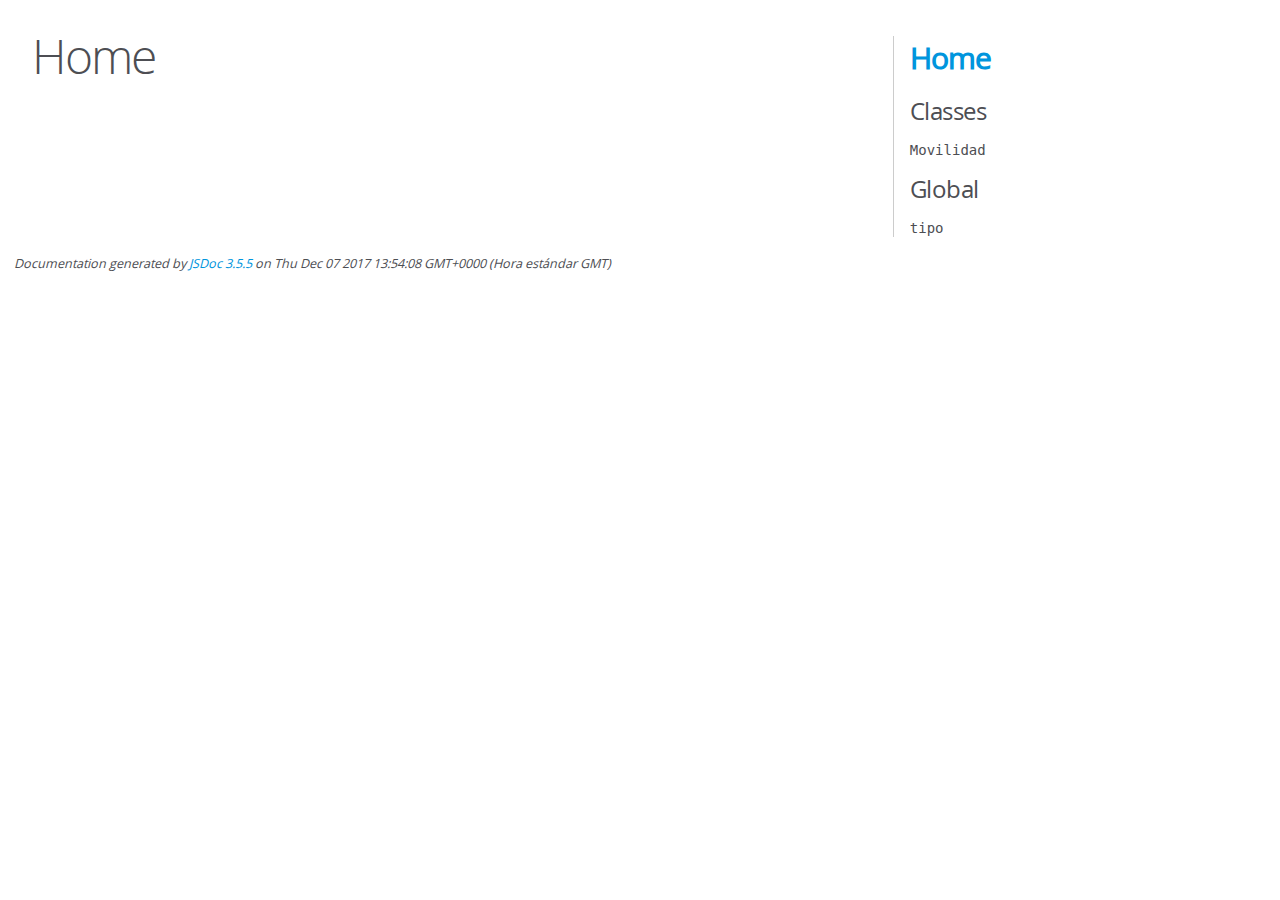
<file: out/index.html>
<!DOCTYPE html>
<html lang="en">
<head>
    <meta charset="utf-8">
    <title>JSDoc: Home</title>

    <script src="scripts/prettify/prettify.js"> </script>
    <script src="scripts/prettify/lang-css.js"> </script>
    <!--[if lt IE 9]>
      <script src="//html5shiv.googlecode.com/svn/trunk/html5.js"></script>
    <![endif]-->
    <link type="text/css" rel="stylesheet" href="styles/prettify-tomorrow.css">
    <link type="text/css" rel="stylesheet" href="styles/jsdoc-default.css">
</head>

<body>

<div id="main">

    <h1 class="page-title">Home</h1>

    



    


    <h3> </h3>










    









</div>

<nav>
    <h2><a href="index.html">Home</a></h2><h3>Classes</h3><ul><li><a href="Movilidad.html">Movilidad</a></li></ul><h3>Global</h3><ul><li><a href="global.html#tipo">tipo</a></li></ul>
</nav>

<br class="clear">

<footer>
    Documentation generated by <a href="https://github.com/jsdoc3/jsdoc">JSDoc 3.5.5</a> on Thu Dec 07 2017 13:54:08 GMT+0000 (Hora estándar GMT)
</footer>

<script> prettyPrint(); </script>
<script src="scripts/linenumber.js"> </script>
</body>
</html>
</file>
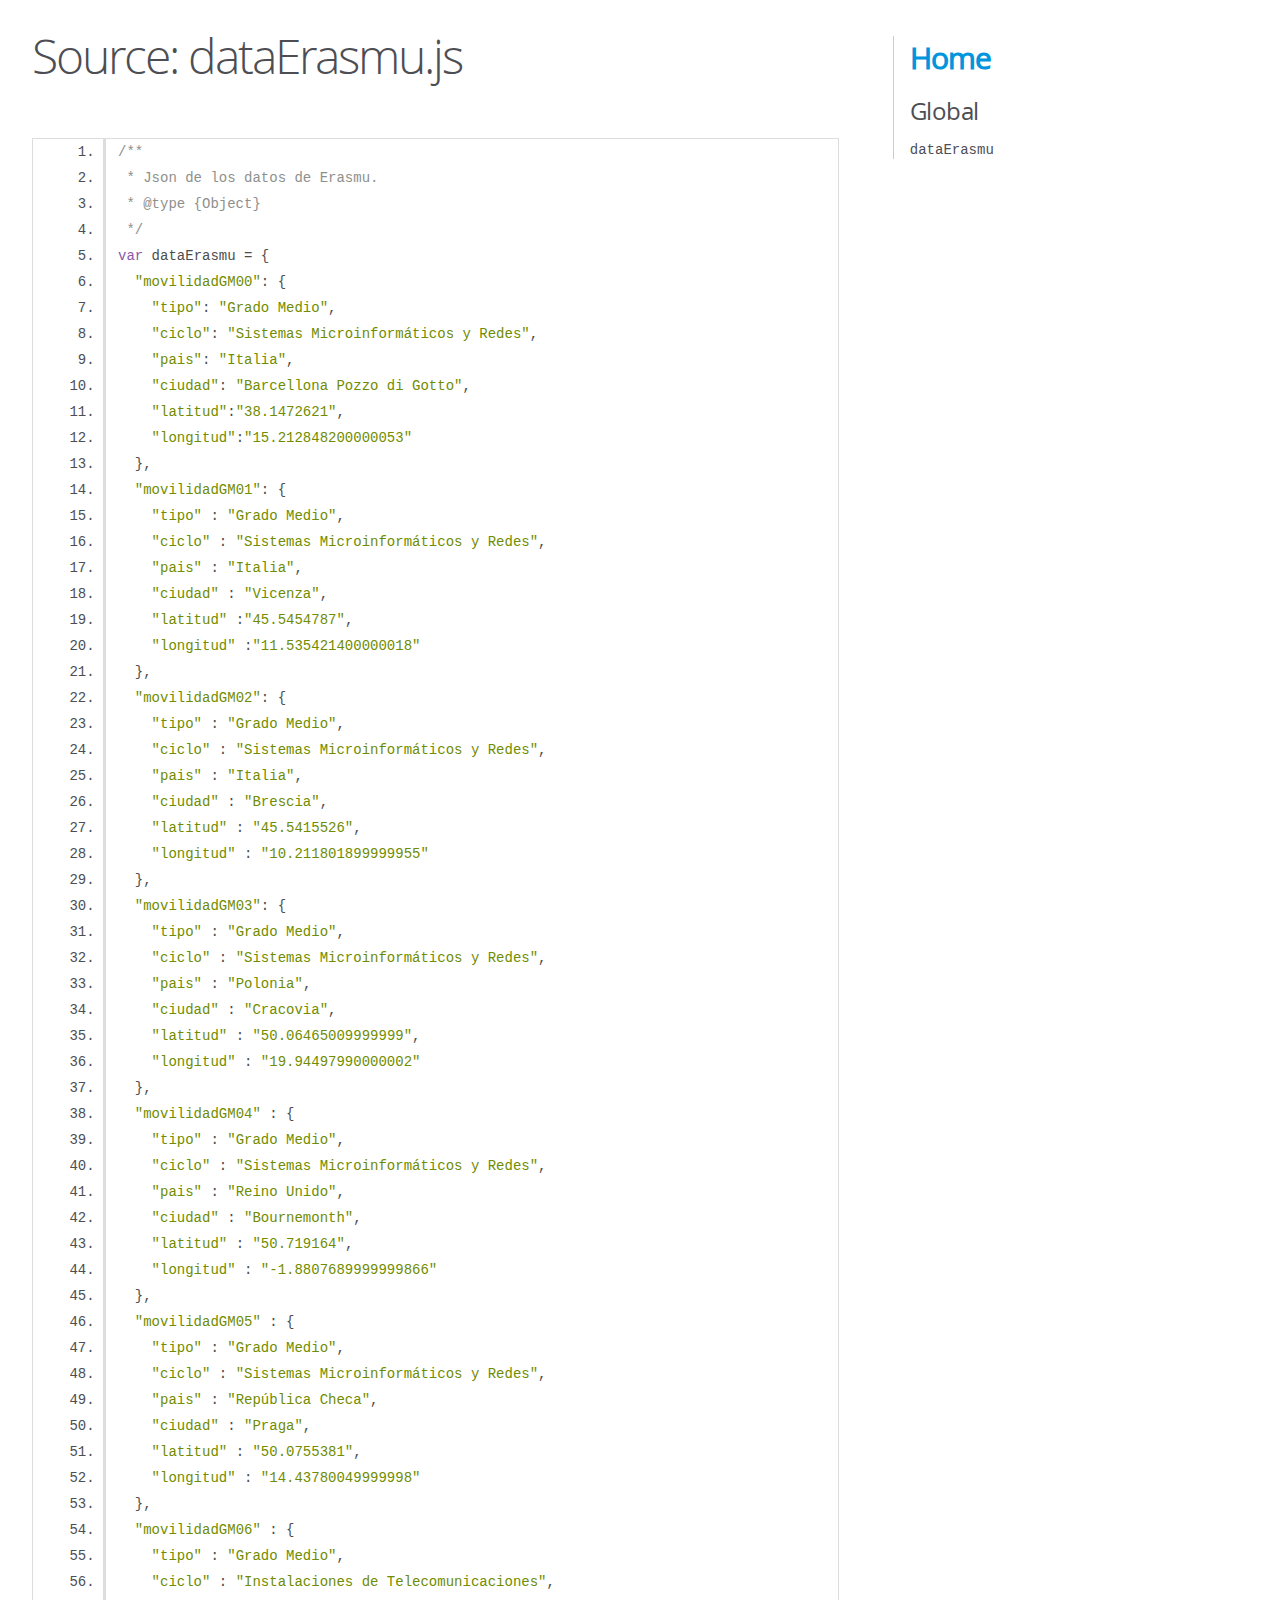
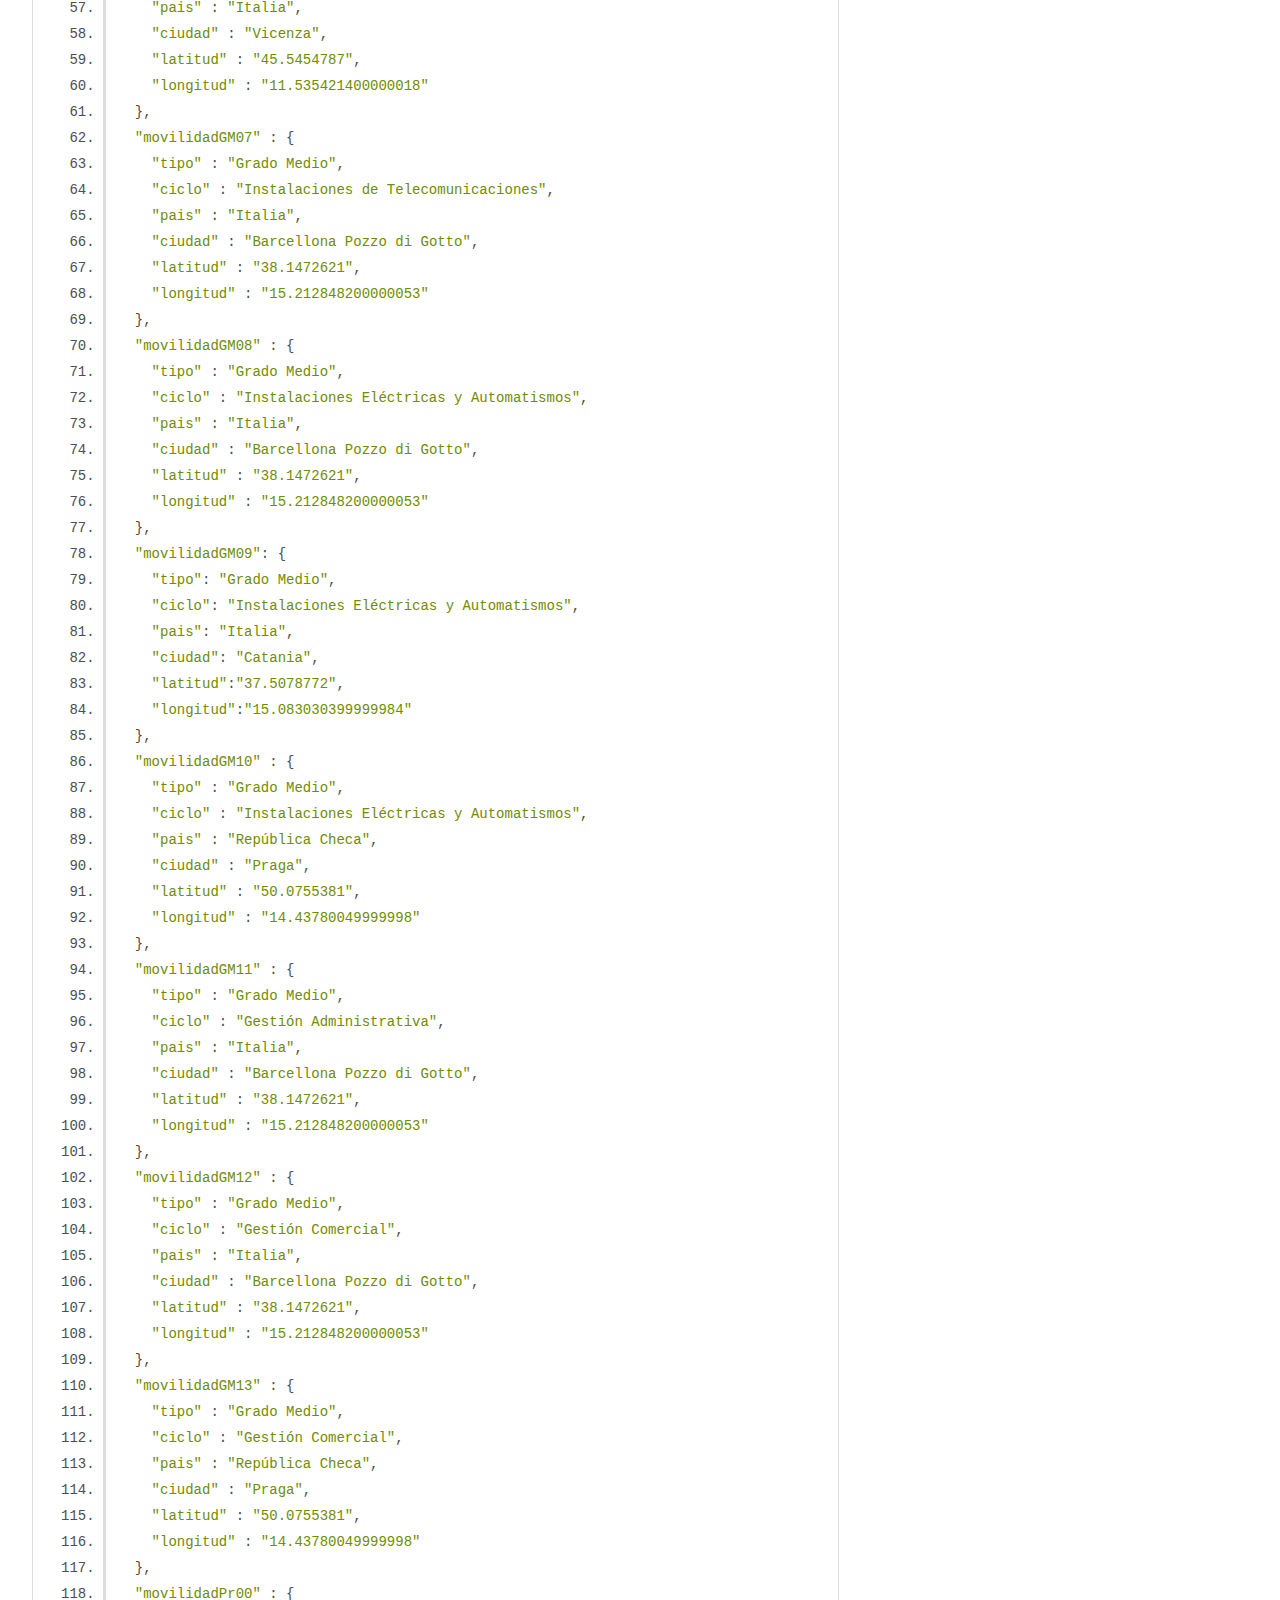
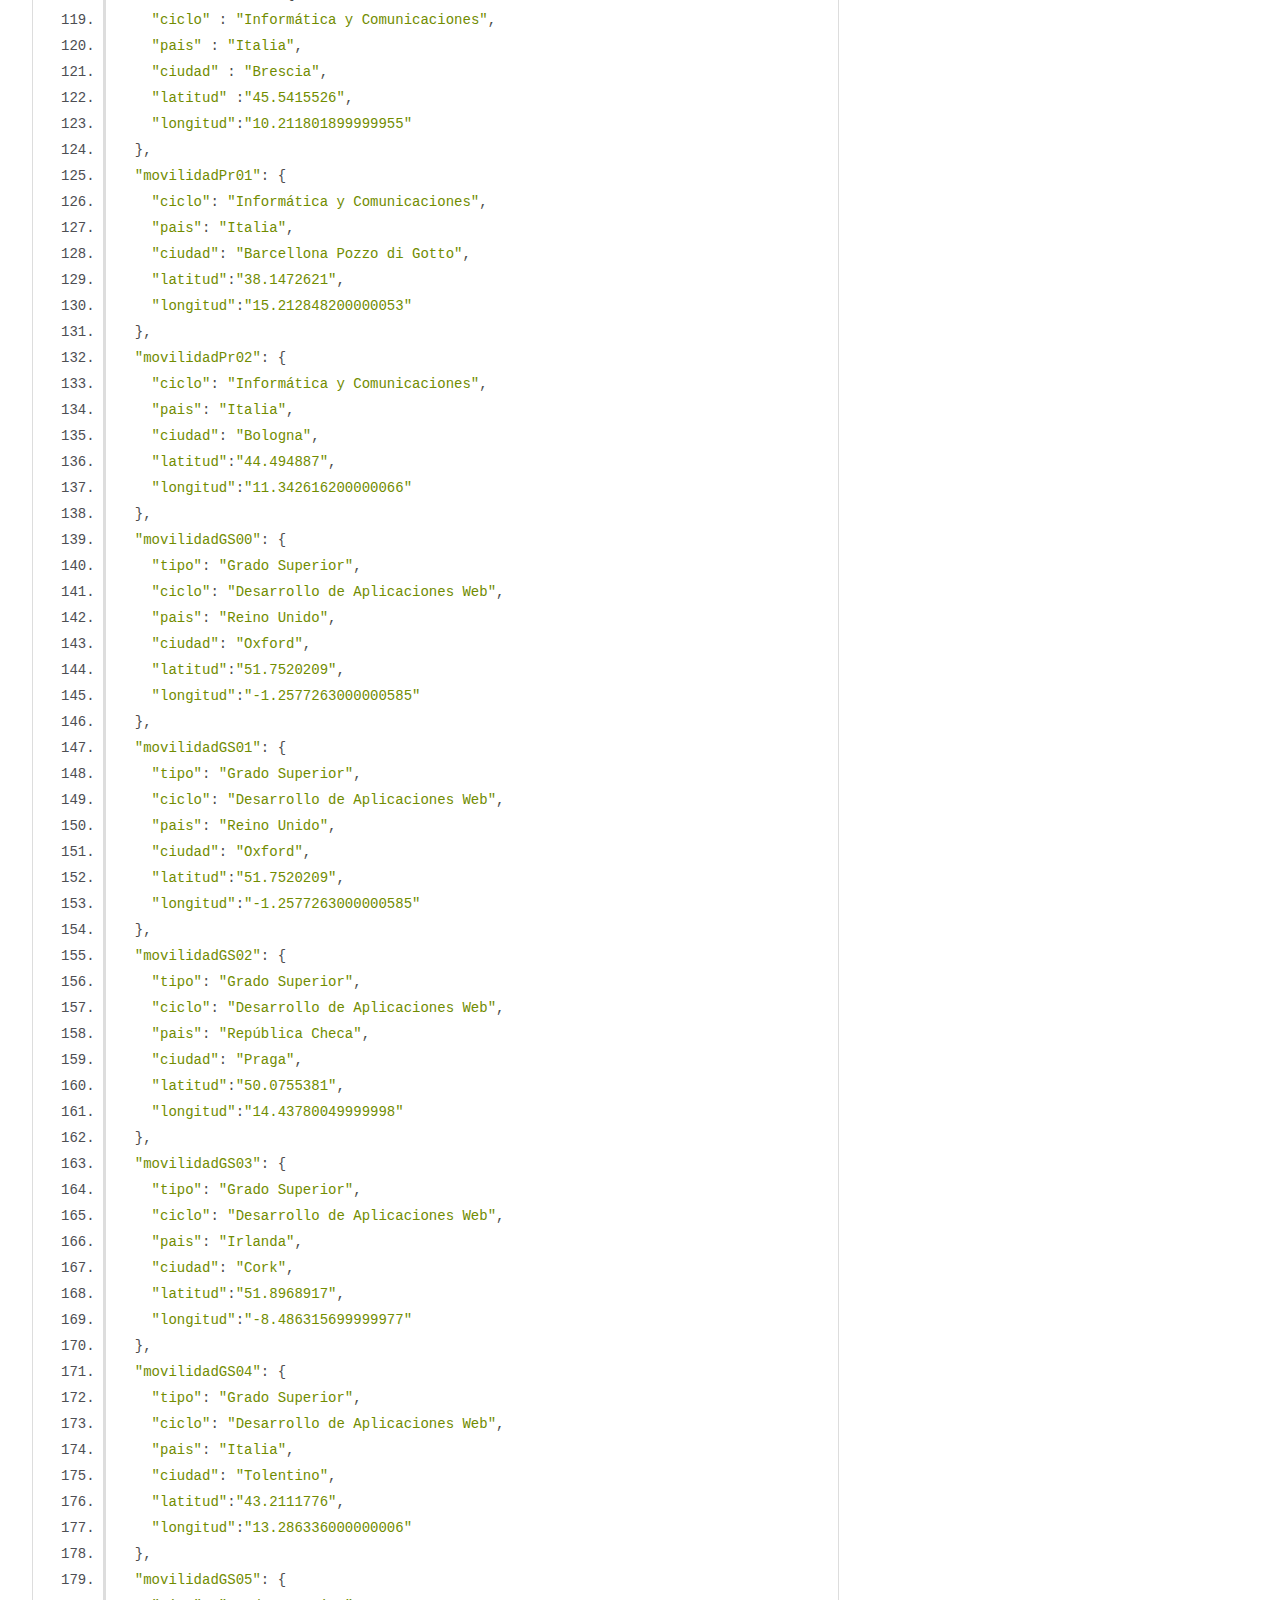
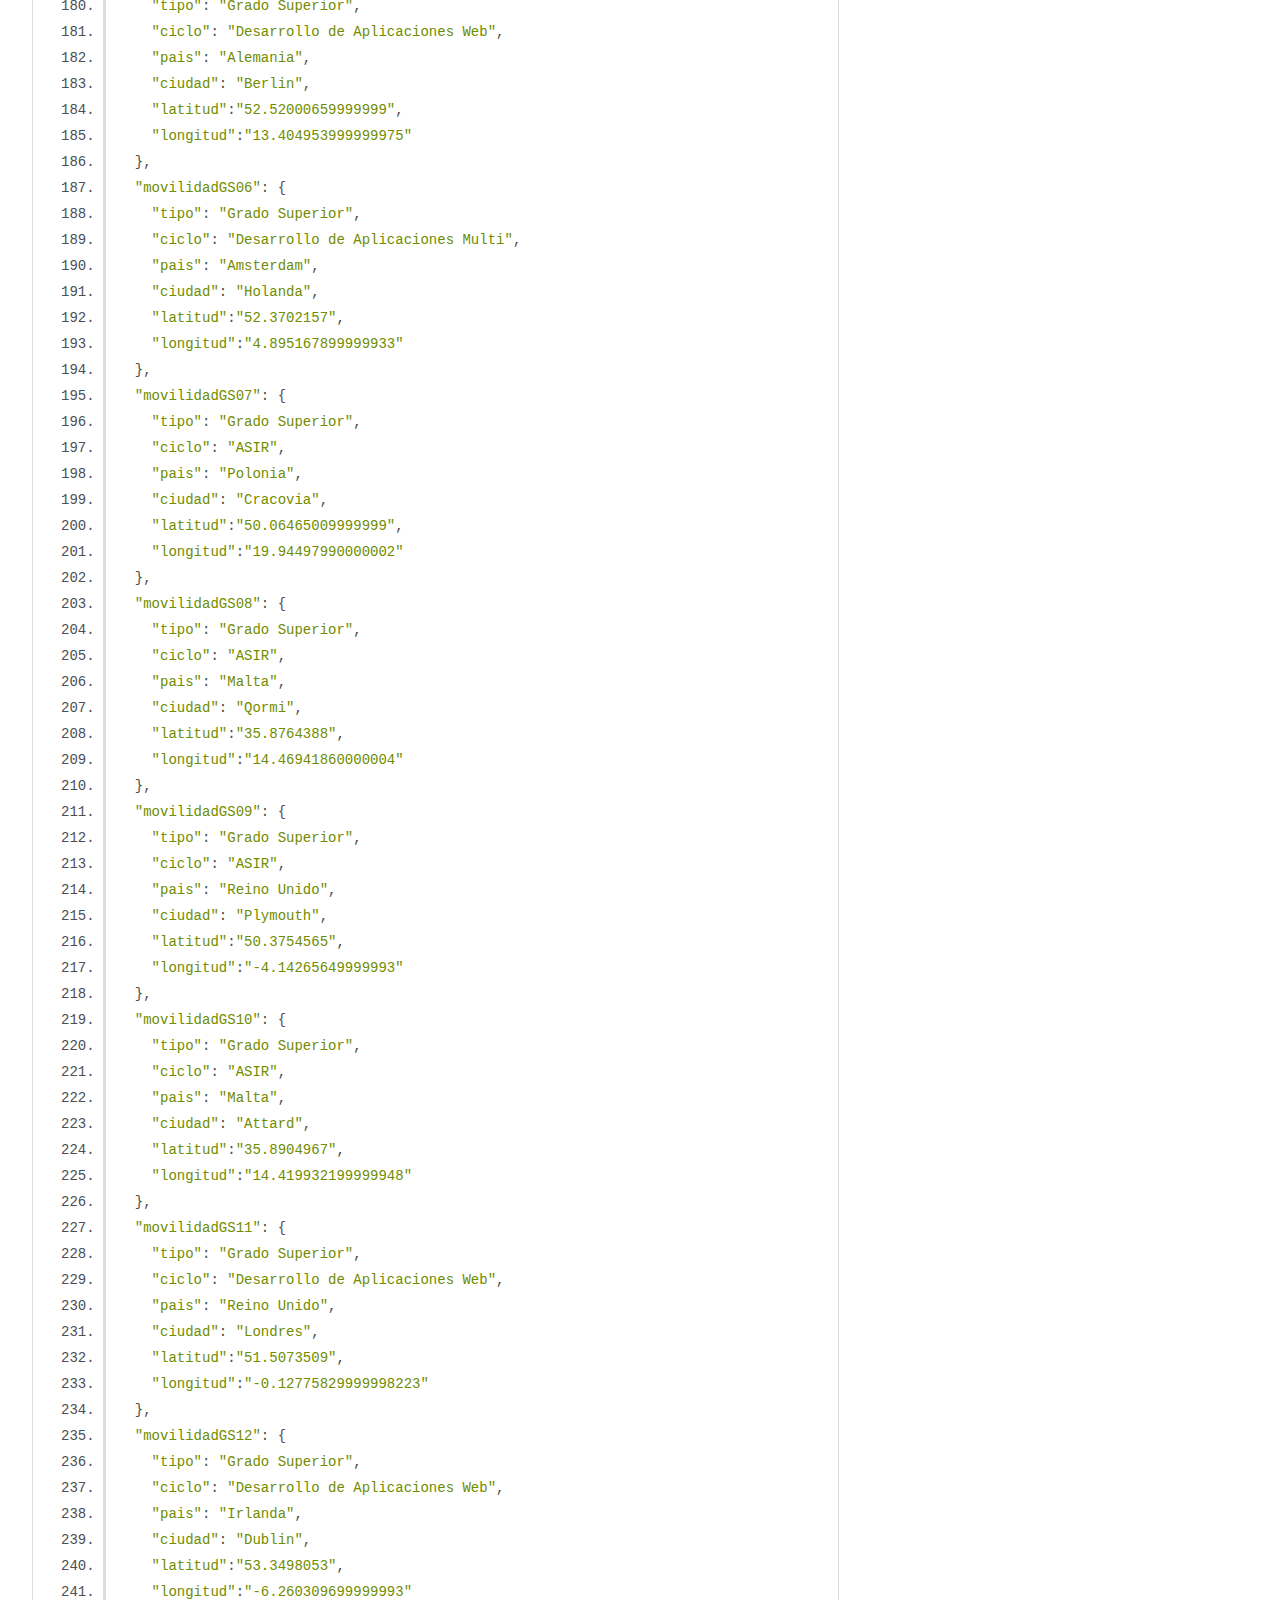
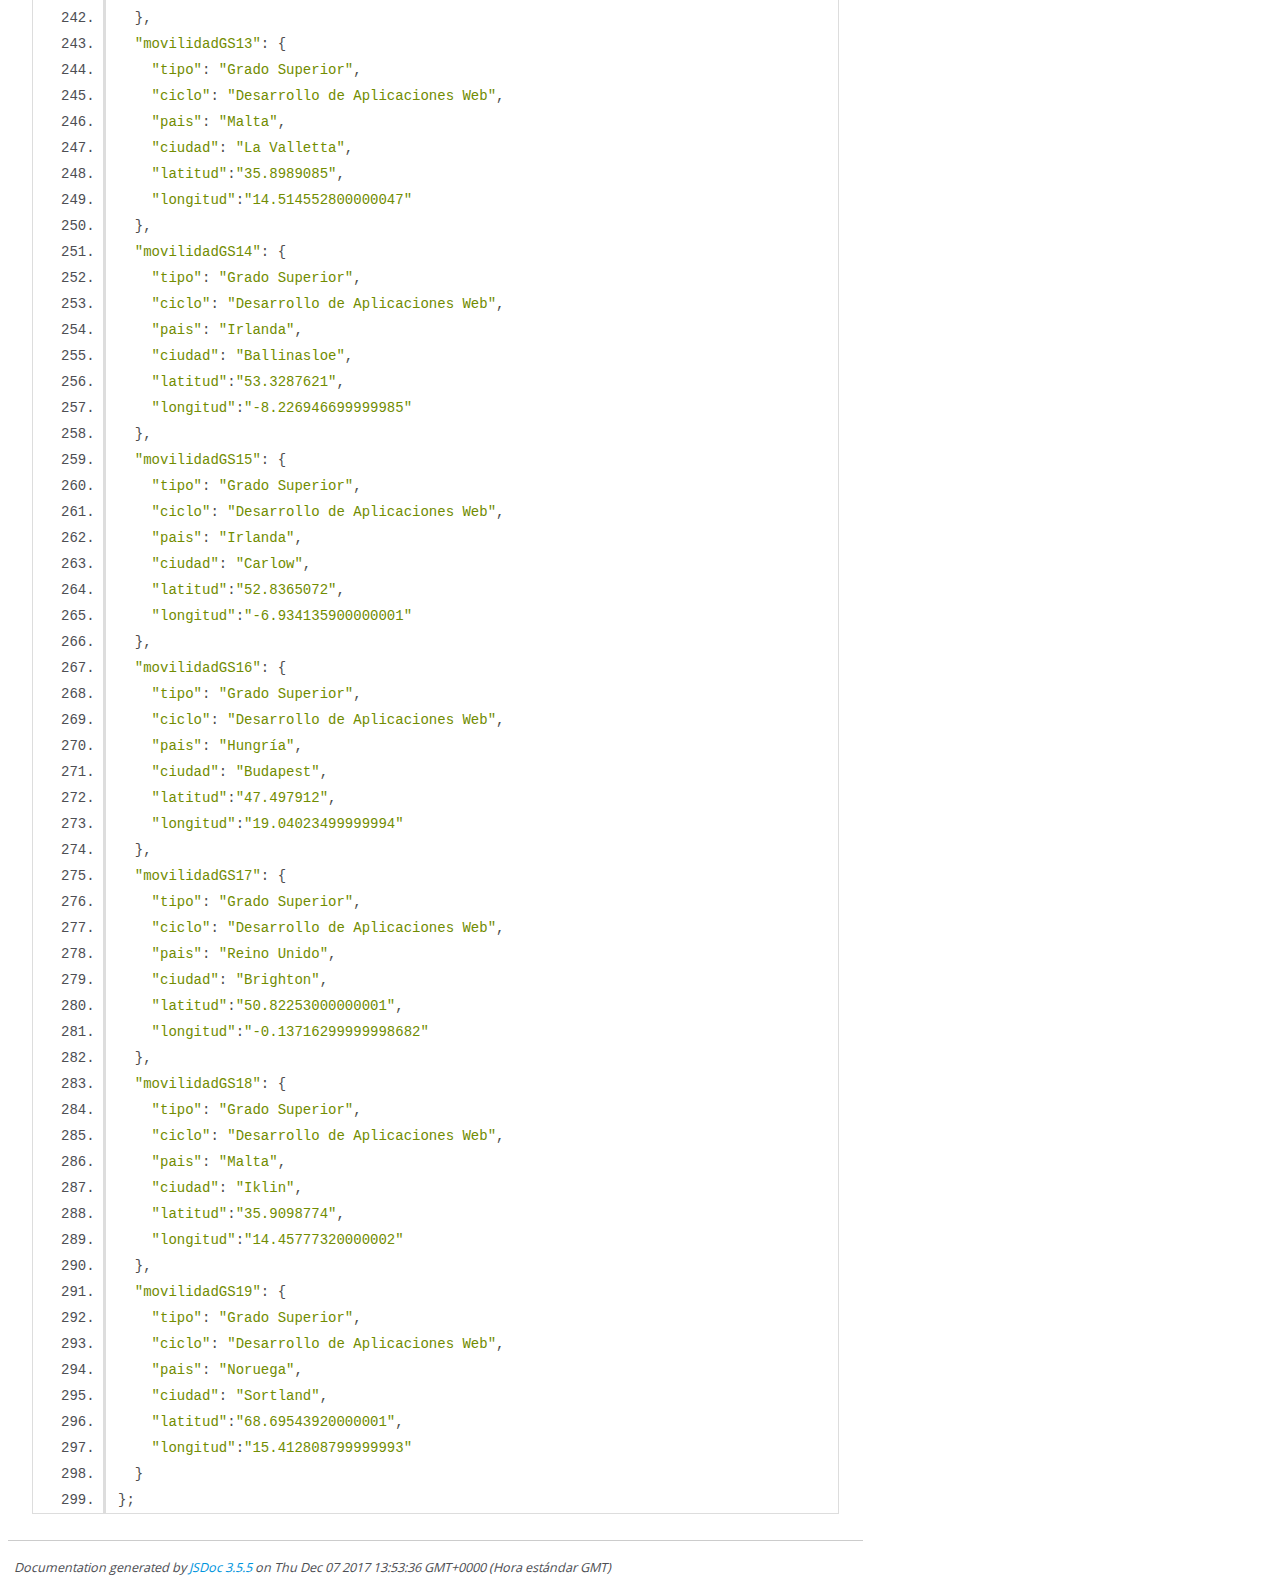
<file: out/dataErasmu.js.html>
<!DOCTYPE html>
<html lang="en">
<head>
    <meta charset="utf-8">
    <title>JSDoc: Source: dataErasmu.js</title>

    <script src="scripts/prettify/prettify.js"> </script>
    <script src="scripts/prettify/lang-css.js"> </script>
    <!--[if lt IE 9]>
      <script src="//html5shiv.googlecode.com/svn/trunk/html5.js"></script>
    <![endif]-->
    <link type="text/css" rel="stylesheet" href="styles/prettify-tomorrow.css">
    <link type="text/css" rel="stylesheet" href="styles/jsdoc-default.css">
</head>

<body>

<div id="main">

    <h1 class="page-title">Source: dataErasmu.js</h1>

    



    
    <section>
        <article>
            <pre class="prettyprint source linenums"><code>/**
 * Json de los datos de Erasmu.
 * @type {Object}
 */
var dataErasmu = {
  "movilidadGM00": {
    "tipo": "Grado Medio",
    "ciclo": "Sistemas Microinformáticos y Redes",
    "pais": "Italia",
    "ciudad": "Barcellona Pozzo di Gotto",
    "latitud":"38.1472621",
    "longitud":"15.212848200000053"
  },
  "movilidadGM01": {
    "tipo" : "Grado Medio",
    "ciclo" : "Sistemas Microinformáticos y Redes",
    "pais" : "Italia",
    "ciudad" : "Vicenza",
    "latitud" :"45.5454787",
    "longitud" :"11.535421400000018"
  },
  "movilidadGM02": {
    "tipo" : "Grado Medio",
    "ciclo" : "Sistemas Microinformáticos y Redes",
    "pais" : "Italia",
    "ciudad" : "Brescia",
    "latitud" : "45.5415526",
    "longitud" : "10.211801899999955"
  },
  "movilidadGM03": {
    "tipo" : "Grado Medio",
    "ciclo" : "Sistemas Microinformáticos y Redes",
    "pais" : "Polonia",
    "ciudad" : "Cracovia",
    "latitud" : "50.06465009999999",
    "longitud" : "19.94497990000002"
  },
  "movilidadGM04" : {
    "tipo" : "Grado Medio",
    "ciclo" : "Sistemas Microinformáticos y Redes",
    "pais" : "Reino Unido",
    "ciudad" : "Bournemonth",
    "latitud" : "50.719164",
    "longitud" : "-1.8807689999999866"
  },
  "movilidadGM05" : {
    "tipo" : "Grado Medio",
    "ciclo" : "Sistemas Microinformáticos y Redes",
    "pais" : "República Checa",
    "ciudad" : "Praga",
    "latitud" : "50.0755381",
    "longitud" : "14.43780049999998"
  },
  "movilidadGM06" : {
    "tipo" : "Grado Medio",
    "ciclo" : "Instalaciones de Telecomunicaciones",
    "pais" : "Italia",
    "ciudad" : "Vicenza",
    "latitud" : "45.5454787",
    "longitud" : "11.535421400000018"
  },
  "movilidadGM07" : {
    "tipo" : "Grado Medio",
    "ciclo" : "Instalaciones de Telecomunicaciones",
    "pais" : "Italia",
    "ciudad" : "Barcellona Pozzo di Gotto",
    "latitud" : "38.1472621",
    "longitud" : "15.212848200000053"
  },
  "movilidadGM08" : {
    "tipo" : "Grado Medio",
    "ciclo" : "Instalaciones Eléctricas y Automatismos",
    "pais" : "Italia",
    "ciudad" : "Barcellona Pozzo di Gotto",
    "latitud" : "38.1472621",
    "longitud" : "15.212848200000053"
  },
  "movilidadGM09": {
    "tipo": "Grado Medio",
    "ciclo": "Instalaciones Eléctricas y Automatismos",
    "pais": "Italia",
    "ciudad": "Catania",
    "latitud":"37.5078772",
    "longitud":"15.083030399999984"
  },
  "movilidadGM10" : {
    "tipo" : "Grado Medio",
    "ciclo" : "Instalaciones Eléctricas y Automatismos",
    "pais" : "República Checa",
    "ciudad" : "Praga",
    "latitud" : "50.0755381",
    "longitud" : "14.43780049999998"
  },
  "movilidadGM11" : {
    "tipo" : "Grado Medio",
    "ciclo" : "Gestión Administrativa",
    "pais" : "Italia",
    "ciudad" : "Barcellona Pozzo di Gotto",
    "latitud" : "38.1472621",
    "longitud" : "15.212848200000053"
  },
  "movilidadGM12" : {
    "tipo" : "Grado Medio",
    "ciclo" : "Gestión Comercial",
    "pais" : "Italia",
    "ciudad" : "Barcellona Pozzo di Gotto",
    "latitud" : "38.1472621",
    "longitud" : "15.212848200000053"
  },
  "movilidadGM13" : {
    "tipo" : "Grado Medio",
    "ciclo" : "Gestión Comercial",
    "pais" : "República Checa",
    "ciudad" : "Praga",
    "latitud" : "50.0755381",
    "longitud" : "14.43780049999998"
  },
  "movilidadPr00" : {
    "ciclo" : "Informática y Comunicaciones",
    "pais" : "Italia",
    "ciudad" : "Brescia",
    "latitud" :"45.5415526",
    "longitud":"10.211801899999955"
  },
  "movilidadPr01": {
    "ciclo": "Informática y Comunicaciones",
    "pais": "Italia",
    "ciudad": "Barcellona Pozzo di Gotto",
    "latitud":"38.1472621",
    "longitud":"15.212848200000053"
  },
  "movilidadPr02": {
    "ciclo": "Informática y Comunicaciones",
    "pais": "Italia",
    "ciudad": "Bologna",
    "latitud":"44.494887",
    "longitud":"11.342616200000066"
  },
  "movilidadGS00": {
    "tipo": "Grado Superior",
    "ciclo": "Desarrollo de Aplicaciones Web",
    "pais": "Reino Unido",
    "ciudad": "Oxford",
    "latitud":"51.7520209",
    "longitud":"-1.2577263000000585"
  },
  "movilidadGS01": {
    "tipo": "Grado Superior",
    "ciclo": "Desarrollo de Aplicaciones Web",
    "pais": "Reino Unido",
    "ciudad": "Oxford",
    "latitud":"51.7520209",
    "longitud":"-1.2577263000000585"
  },
  "movilidadGS02": {
    "tipo": "Grado Superior",
    "ciclo": "Desarrollo de Aplicaciones Web",
    "pais": "República Checa",
    "ciudad": "Praga",
    "latitud":"50.0755381",
    "longitud":"14.43780049999998"
  },
  "movilidadGS03": {
    "tipo": "Grado Superior",
    "ciclo": "Desarrollo de Aplicaciones Web",
    "pais": "Irlanda",
    "ciudad": "Cork",
    "latitud":"51.8968917",
    "longitud":"-8.486315699999977"
  },
  "movilidadGS04": {
    "tipo": "Grado Superior",
    "ciclo": "Desarrollo de Aplicaciones Web",
    "pais": "Italia",
    "ciudad": "Tolentino",
    "latitud":"43.2111776",
    "longitud":"13.286336000000006"
  },
  "movilidadGS05": {
    "tipo": "Grado Superior",
    "ciclo": "Desarrollo de Aplicaciones Web",
    "pais": "Alemania",
    "ciudad": "Berlin",
    "latitud":"52.52000659999999",
    "longitud":"13.404953999999975"
  },
  "movilidadGS06": {
    "tipo": "Grado Superior",
    "ciclo": "Desarrollo de Aplicaciones Multi",
    "pais": "Amsterdam",
    "ciudad": "Holanda",
    "latitud":"52.3702157",
    "longitud":"4.895167899999933"
  },
  "movilidadGS07": {
    "tipo": "Grado Superior",
    "ciclo": "ASIR",
    "pais": "Polonia",
    "ciudad": "Cracovia",
    "latitud":"50.06465009999999",
    "longitud":"19.94497990000002"
  },
  "movilidadGS08": {
    "tipo": "Grado Superior",
    "ciclo": "ASIR",
    "pais": "Malta",
    "ciudad": "Qormi",
    "latitud":"35.8764388",
    "longitud":"14.46941860000004"
  },
  "movilidadGS09": {
    "tipo": "Grado Superior",
    "ciclo": "ASIR",
    "pais": "Reino Unido",
    "ciudad": "Plymouth",
    "latitud":"50.3754565",
    "longitud":"-4.14265649999993"
  },
  "movilidadGS10": {
    "tipo": "Grado Superior",
    "ciclo": "ASIR",
    "pais": "Malta",
    "ciudad": "Attard",
    "latitud":"35.8904967",
    "longitud":"14.419932199999948"
  },
  "movilidadGS11": {
    "tipo": "Grado Superior",
    "ciclo": "Desarrollo de Aplicaciones Web",
    "pais": "Reino Unido",
    "ciudad": "Londres",
    "latitud":"51.5073509",
    "longitud":"-0.12775829999998223"
  },
  "movilidadGS12": {
    "tipo": "Grado Superior",
    "ciclo": "Desarrollo de Aplicaciones Web",
    "pais": "Irlanda",
    "ciudad": "Dublin",
    "latitud":"53.3498053",
    "longitud":"-6.260309699999993"
  },
  "movilidadGS13": {
    "tipo": "Grado Superior",
    "ciclo": "Desarrollo de Aplicaciones Web",
    "pais": "Malta",
    "ciudad": "La Valletta",
    "latitud":"35.8989085",
    "longitud":"14.514552800000047"
  },
  "movilidadGS14": {
    "tipo": "Grado Superior",
    "ciclo": "Desarrollo de Aplicaciones Web",
    "pais": "Irlanda",
    "ciudad": "Ballinasloe",
    "latitud":"53.3287621",
    "longitud":"-8.226946699999985"
  },
  "movilidadGS15": {
    "tipo": "Grado Superior",
    "ciclo": "Desarrollo de Aplicaciones Web",
    "pais": "Irlanda",
    "ciudad": "Carlow",
    "latitud":"52.8365072",
    "longitud":"-6.934135900000001"
  },
  "movilidadGS16": {
    "tipo": "Grado Superior",
    "ciclo": "Desarrollo de Aplicaciones Web",
    "pais": "Hungría",
    "ciudad": "Budapest",
    "latitud":"47.497912",
    "longitud":"19.04023499999994"
  },
  "movilidadGS17": {
    "tipo": "Grado Superior",
    "ciclo": "Desarrollo de Aplicaciones Web",
    "pais": "Reino Unido",
    "ciudad": "Brighton",
    "latitud":"50.82253000000001",
    "longitud":"-0.13716299999998682"
  },
  "movilidadGS18": {
    "tipo": "Grado Superior",
    "ciclo": "Desarrollo de Aplicaciones Web",
    "pais": "Malta",
    "ciudad": "Iklin",
    "latitud":"35.9098774",
    "longitud":"14.45777320000002"
  },
  "movilidadGS19": {
    "tipo": "Grado Superior",
    "ciclo": "Desarrollo de Aplicaciones Web",
    "pais": "Noruega",
    "ciudad": "Sortland",
    "latitud":"68.69543920000001",
    "longitud":"15.412808799999993"
  }
};
</code></pre>
        </article>
    </section>




</div>

<nav>
    <h2><a href="index.html">Home</a></h2><h3>Global</h3><ul><li><a href="global.html#dataErasmu">dataErasmu</a></li></ul>
</nav>

<br class="clear">

<footer>
    Documentation generated by <a href="https://github.com/jsdoc3/jsdoc">JSDoc 3.5.5</a> on Thu Dec 07 2017 13:53:36 GMT+0000 (Hora estándar GMT)
</footer>

<script> prettyPrint(); </script>
<script src="scripts/linenumber.js"> </script>
</body>
</html>
</file>
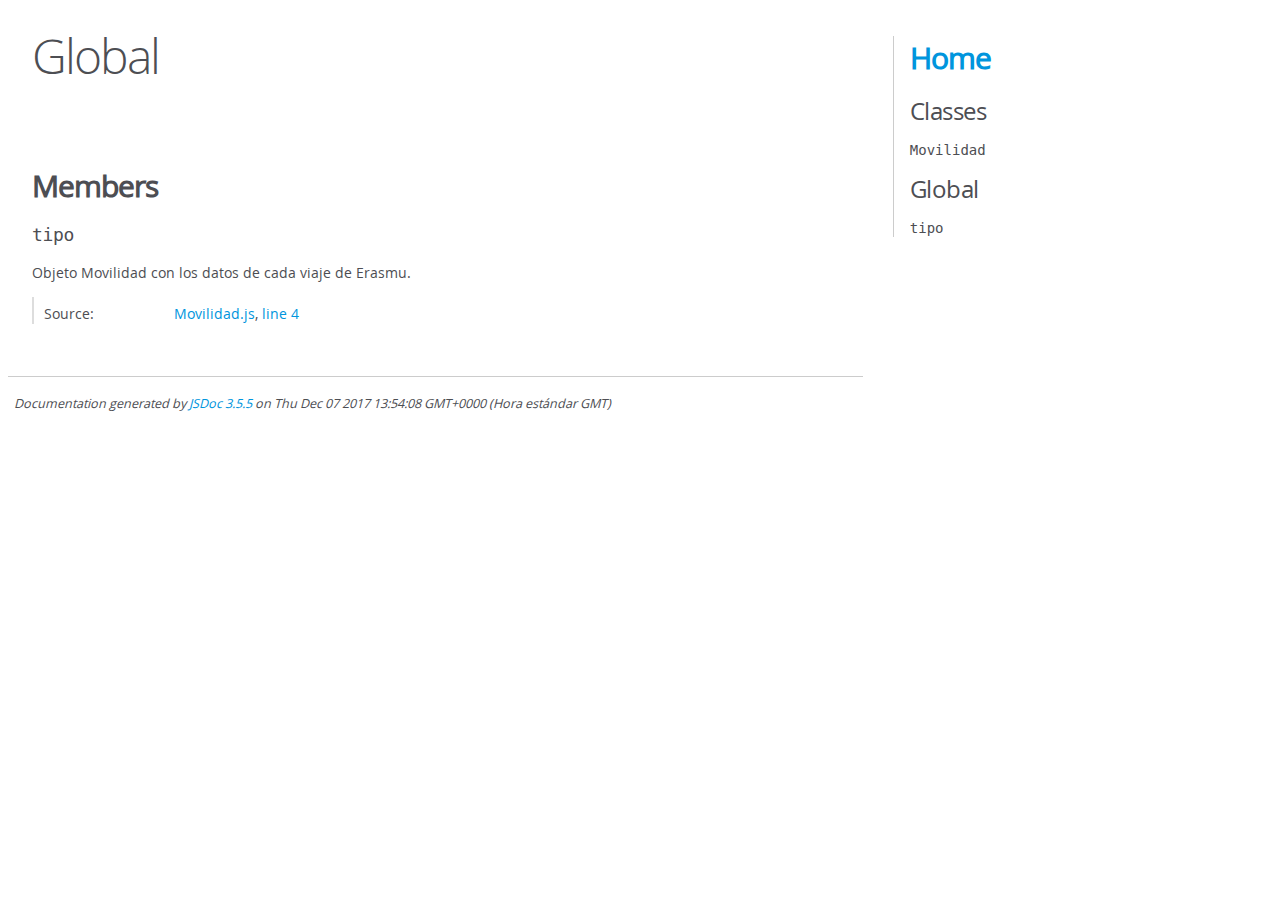
<file: out/global.html>
<!DOCTYPE html>
<html lang="en">
<head>
    <meta charset="utf-8">
    <title>JSDoc: Global</title>

    <script src="scripts/prettify/prettify.js"> </script>
    <script src="scripts/prettify/lang-css.js"> </script>
    <!--[if lt IE 9]>
      <script src="//html5shiv.googlecode.com/svn/trunk/html5.js"></script>
    <![endif]-->
    <link type="text/css" rel="stylesheet" href="styles/prettify-tomorrow.css">
    <link type="text/css" rel="stylesheet" href="styles/jsdoc-default.css">
</head>

<body>

<div id="main">

    <h1 class="page-title">Global</h1>

    




<section>

<header>
    
        <h2></h2>
        
    
</header>

<article>
    <div class="container-overview">
    
        

        


<dl class="details">

    

    

    

    

    

    

    

    

    

    

    

    

    

    

    

    
</dl>


        
    
    </div>

    

    

    

    

    

    

    
        <h3 class="subsection-title">Members</h3>

        
            
<h4 class="name" id="tipo"><span class="type-signature"></span>tipo<span class="type-signature"></span></h4>




<div class="description">
    Objeto Movilidad con los datos de cada viaje de Erasmu.
</div>







<dl class="details">

    

    

    

    

    

    

    

    

    

    

    

    

    
    <dt class="tag-source">Source:</dt>
    <dd class="tag-source"><ul class="dummy"><li>
        <a href="Movilidad.js.html">Movilidad.js</a>, <a href="Movilidad.js.html#line4">line 4</a>
    </li></ul></dd>
    

    

    

    
</dl>






        
    

    

    

    
</article>

</section>




</div>

<nav>
    <h2><a href="index.html">Home</a></h2><h3>Classes</h3><ul><li><a href="Movilidad.html">Movilidad</a></li></ul><h3>Global</h3><ul><li><a href="global.html#tipo">tipo</a></li></ul>
</nav>

<br class="clear">

<footer>
    Documentation generated by <a href="https://github.com/jsdoc3/jsdoc">JSDoc 3.5.5</a> on Thu Dec 07 2017 13:54:08 GMT+0000 (Hora estándar GMT)
</footer>

<script> prettyPrint(); </script>
<script src="scripts/linenumber.js"> </script>
</body>
</html>
</file>
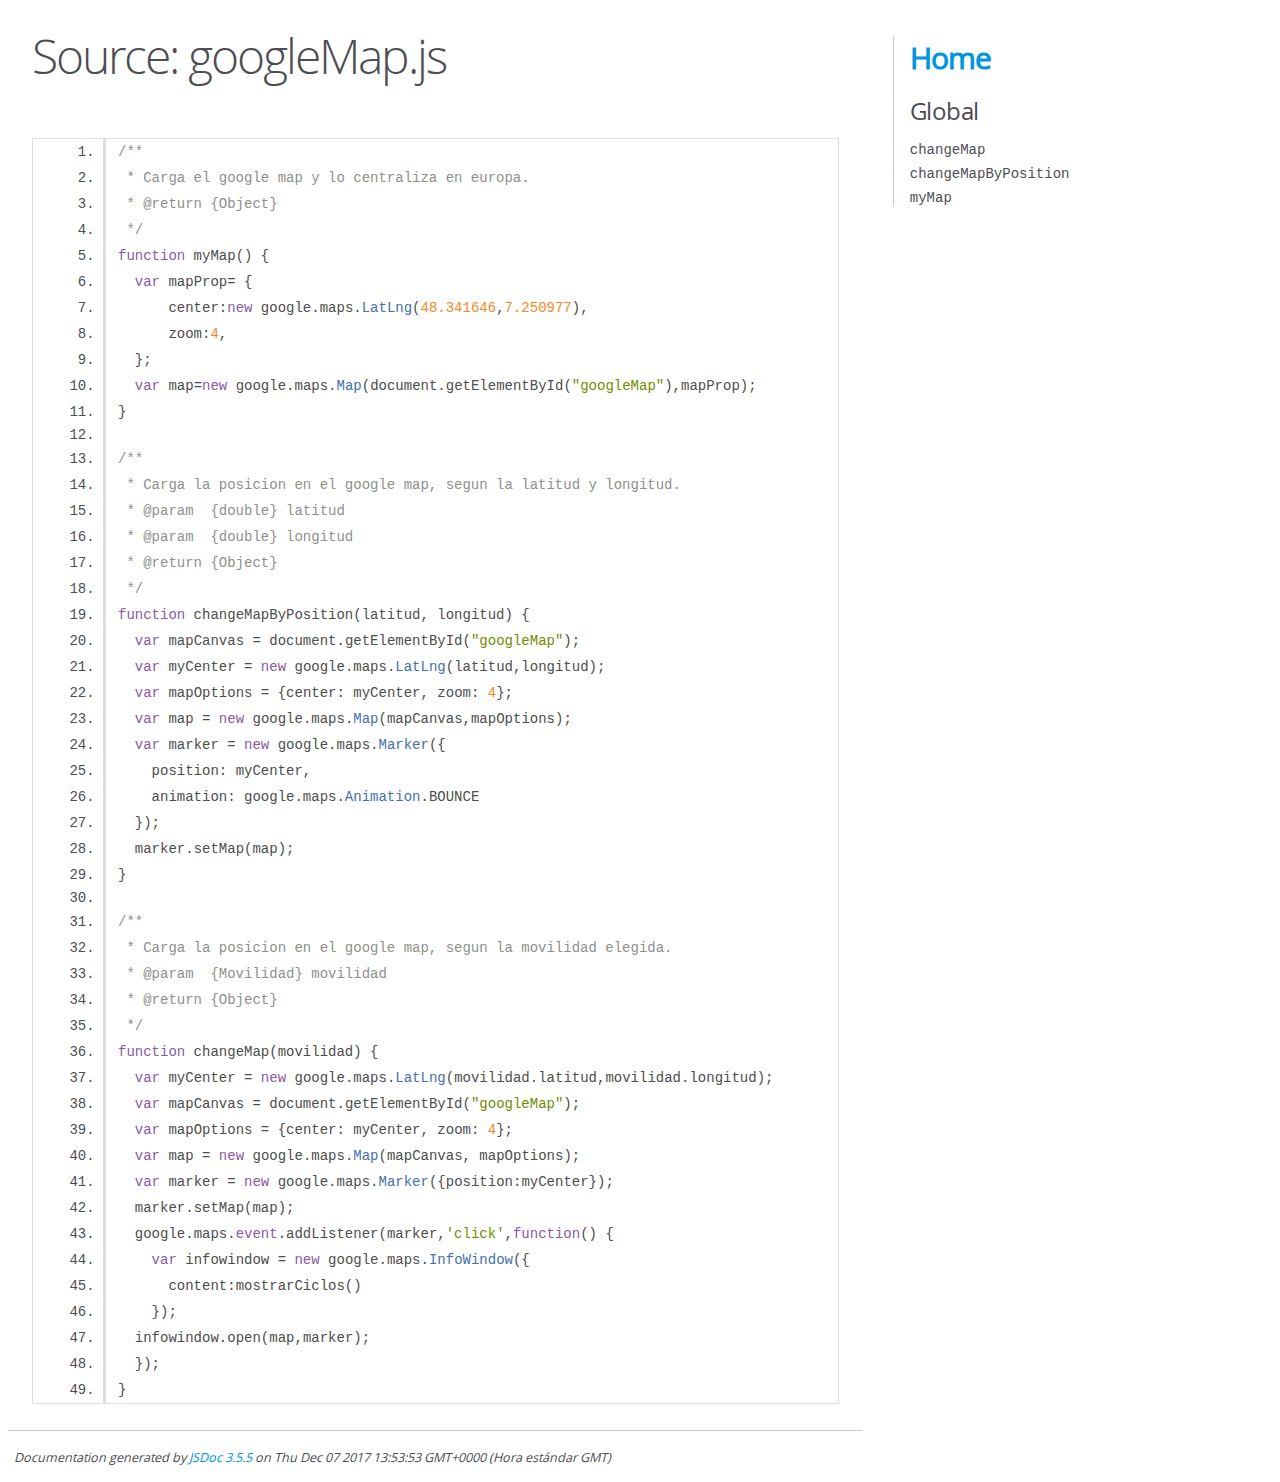
<file: out/googleMap.js.html>
<!DOCTYPE html>
<html lang="en">
<head>
    <meta charset="utf-8">
    <title>JSDoc: Source: googleMap.js</title>

    <script src="scripts/prettify/prettify.js"> </script>
    <script src="scripts/prettify/lang-css.js"> </script>
    <!--[if lt IE 9]>
      <script src="//html5shiv.googlecode.com/svn/trunk/html5.js"></script>
    <![endif]-->
    <link type="text/css" rel="stylesheet" href="styles/prettify-tomorrow.css">
    <link type="text/css" rel="stylesheet" href="styles/jsdoc-default.css">
</head>

<body>

<div id="main">

    <h1 class="page-title">Source: googleMap.js</h1>

    



    
    <section>
        <article>
            <pre class="prettyprint source linenums"><code>/**
 * Carga el google map y lo centraliza en europa.
 * @return {Object}
 */
function myMap() {
  var mapProp= {
      center:new google.maps.LatLng(48.341646,7.250977),
      zoom:4,
  };
  var map=new google.maps.Map(document.getElementById("googleMap"),mapProp);
}

/**
 * Carga la posicion en el google map, segun la latitud y longitud.
 * @param  {double} latitud
 * @param  {double} longitud
 * @return {Object}
 */
function changeMapByPosition(latitud, longitud) {
  var mapCanvas = document.getElementById("googleMap");
  var myCenter = new google.maps.LatLng(latitud,longitud);
  var mapOptions = {center: myCenter, zoom: 4};
  var map = new google.maps.Map(mapCanvas,mapOptions);
  var marker = new google.maps.Marker({
    position: myCenter,
    animation: google.maps.Animation.BOUNCE
  });
  marker.setMap(map);
}

/**
 * Carga la posicion en el google map, segun la movilidad elegida.
 * @param  {Movilidad} movilidad
 * @return {Object}
 */
function changeMap(movilidad) {
  var myCenter = new google.maps.LatLng(movilidad.latitud,movilidad.longitud);
  var mapCanvas = document.getElementById("googleMap");
  var mapOptions = {center: myCenter, zoom: 4};
  var map = new google.maps.Map(mapCanvas, mapOptions);
  var marker = new google.maps.Marker({position:myCenter});
  marker.setMap(map);
  google.maps.event.addListener(marker,'click',function() {
    var infowindow = new google.maps.InfoWindow({
      content:mostrarCiclos()
    });
  infowindow.open(map,marker);
  });
}
</code></pre>
        </article>
    </section>




</div>

<nav>
    <h2><a href="index.html">Home</a></h2><h3>Global</h3><ul><li><a href="global.html#changeMap">changeMap</a></li><li><a href="global.html#changeMapByPosition">changeMapByPosition</a></li><li><a href="global.html#myMap">myMap</a></li></ul>
</nav>

<br class="clear">

<footer>
    Documentation generated by <a href="https://github.com/jsdoc3/jsdoc">JSDoc 3.5.5</a> on Thu Dec 07 2017 13:53:53 GMT+0000 (Hora estándar GMT)
</footer>

<script> prettyPrint(); </script>
<script src="scripts/linenumber.js"> </script>
</body>
</html>
</file>
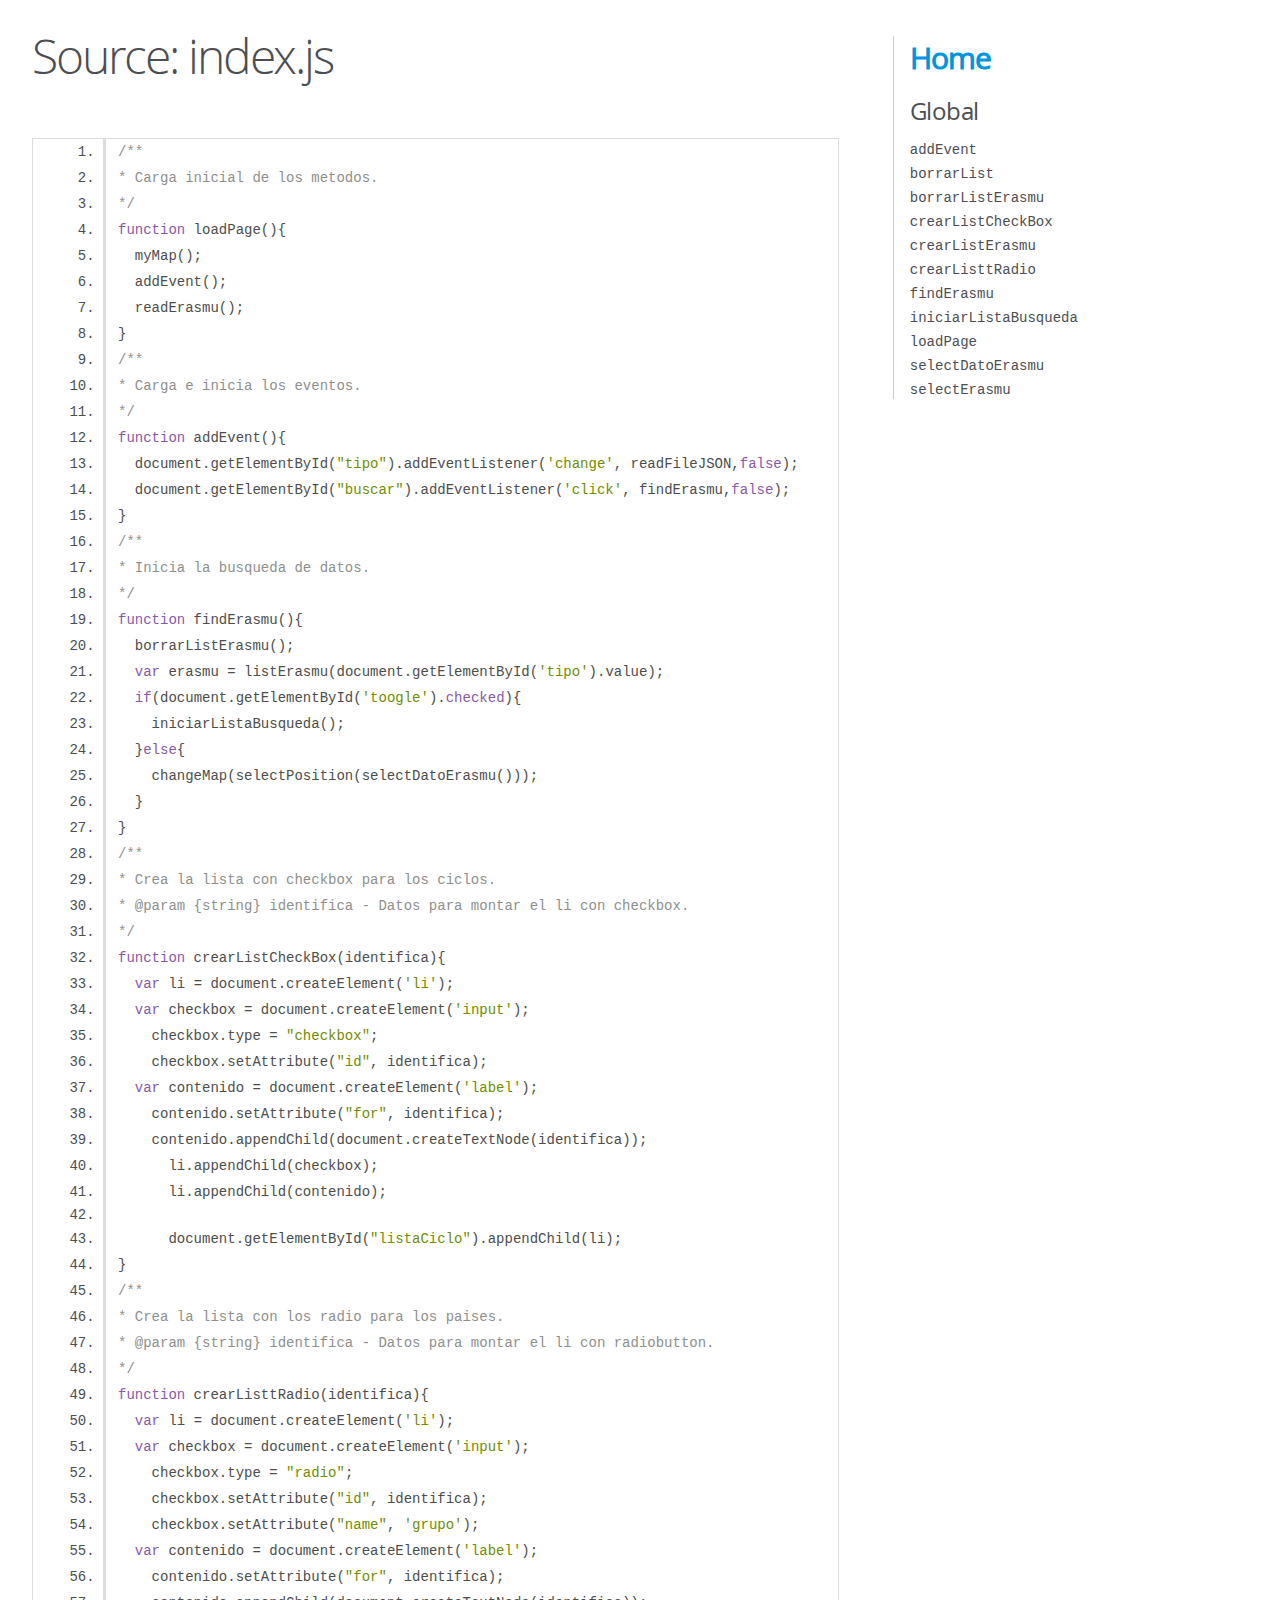
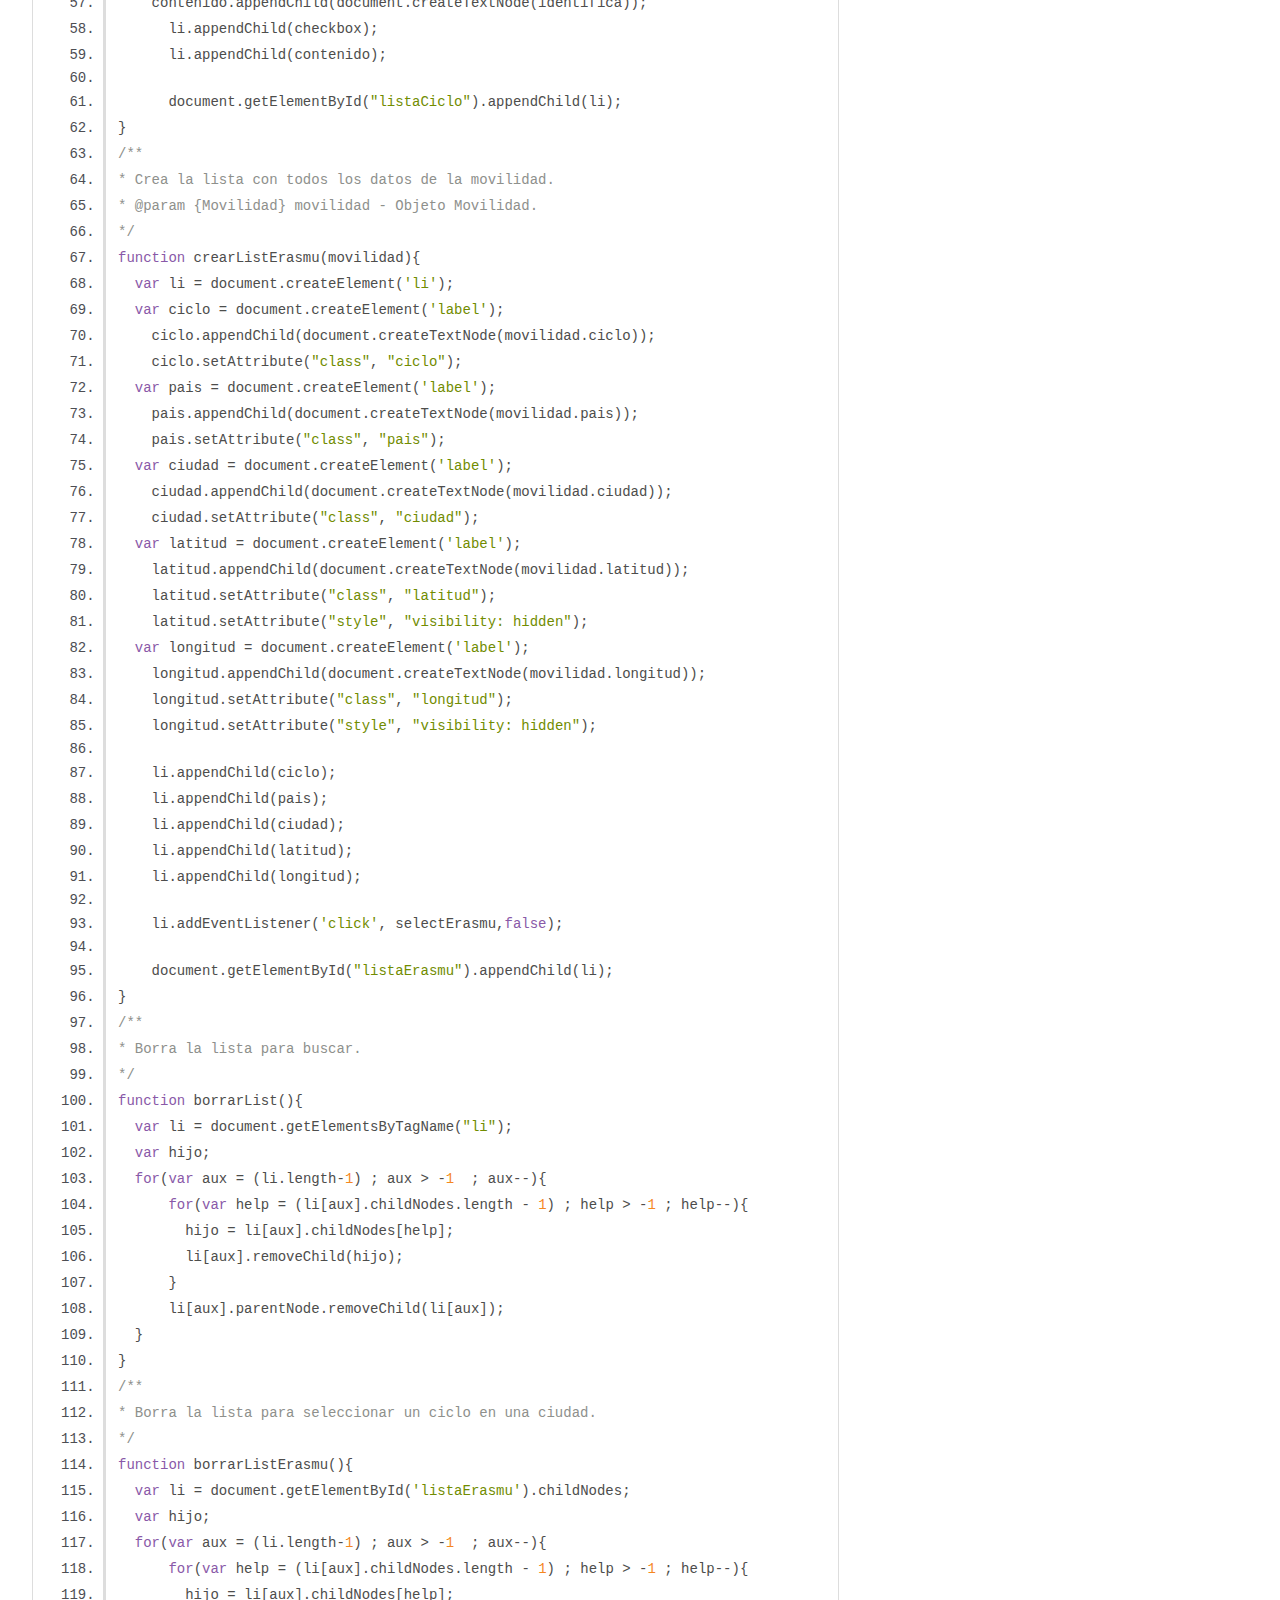
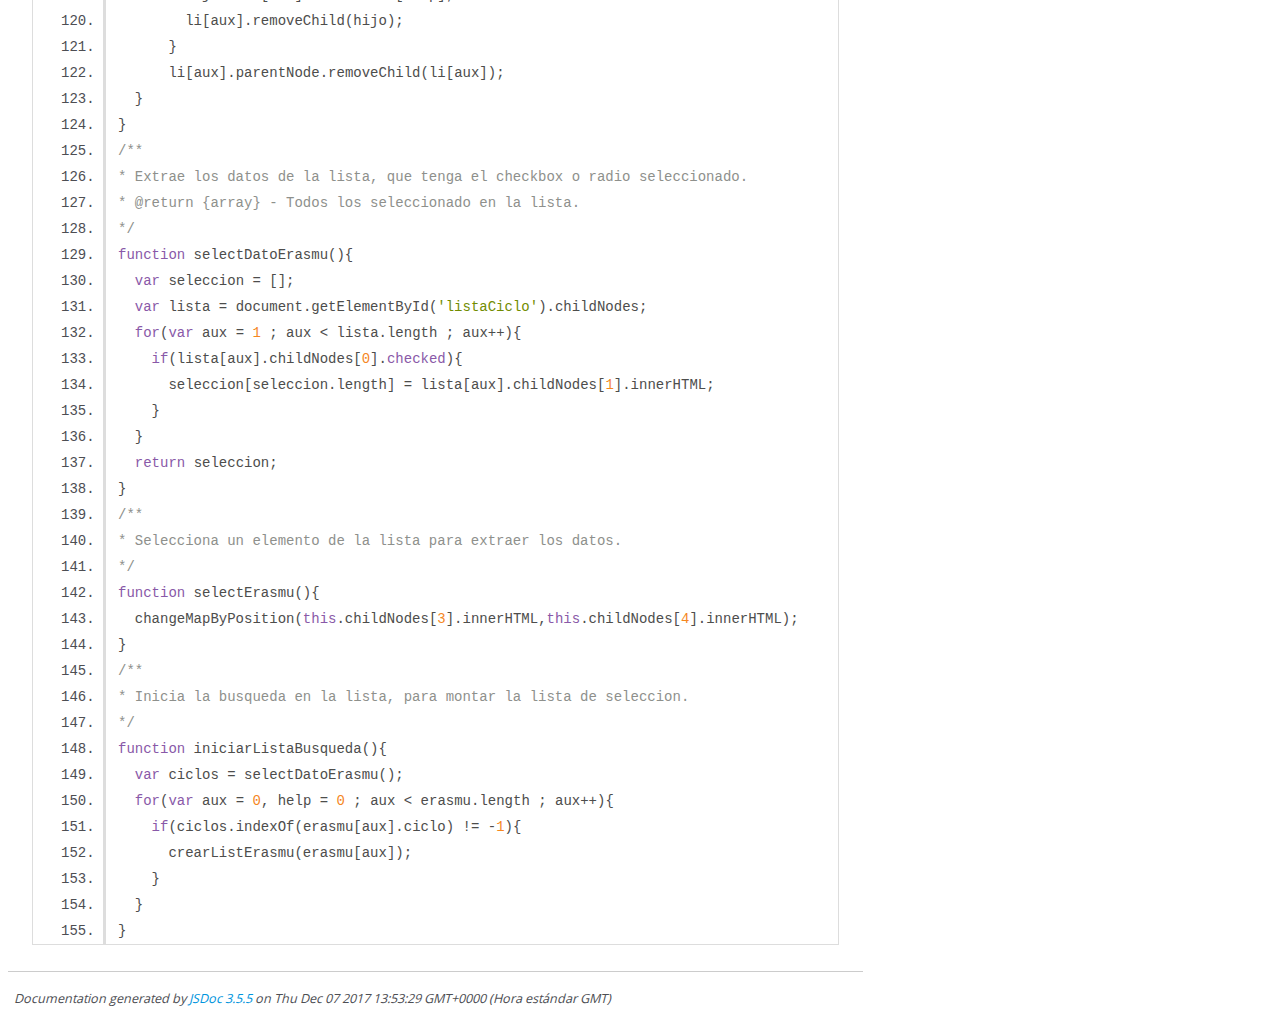
<file: out/index.js.html>
<!DOCTYPE html>
<html lang="en">
<head>
    <meta charset="utf-8">
    <title>JSDoc: Source: index.js</title>

    <script src="scripts/prettify/prettify.js"> </script>
    <script src="scripts/prettify/lang-css.js"> </script>
    <!--[if lt IE 9]>
      <script src="//html5shiv.googlecode.com/svn/trunk/html5.js"></script>
    <![endif]-->
    <link type="text/css" rel="stylesheet" href="styles/prettify-tomorrow.css">
    <link type="text/css" rel="stylesheet" href="styles/jsdoc-default.css">
</head>

<body>

<div id="main">

    <h1 class="page-title">Source: index.js</h1>

    



    
    <section>
        <article>
            <pre class="prettyprint source linenums"><code>/**
* Carga inicial de los metodos.
*/
function loadPage(){
  myMap();
  addEvent();
  readErasmu();
}
/**
* Carga e inicia los eventos.
*/
function addEvent(){
  document.getElementById("tipo").addEventListener('change', readFileJSON,false);
  document.getElementById("buscar").addEventListener('click', findErasmu,false);
}
/**
* Inicia la busqueda de datos.
*/
function findErasmu(){
  borrarListErasmu();
  var erasmu = listErasmu(document.getElementById('tipo').value);
  if(document.getElementById('toogle').checked){
    iniciarListaBusqueda();
  }else{
    changeMap(selectPosition(selectDatoErasmu()));
  }
}
/**
* Crea la lista con checkbox para los ciclos.
* @param {string} identifica - Datos para montar el li con checkbox.
*/
function crearListCheckBox(identifica){
  var li = document.createElement('li');
  var checkbox = document.createElement('input');
    checkbox.type = "checkbox";
    checkbox.setAttribute("id", identifica);
  var contenido = document.createElement('label');
    contenido.setAttribute("for", identifica);
    contenido.appendChild(document.createTextNode(identifica));
      li.appendChild(checkbox);
      li.appendChild(contenido);

      document.getElementById("listaCiclo").appendChild(li);
}
/**
* Crea la lista con los radio para los paises.
* @param {string} identifica - Datos para montar el li con radiobutton.
*/
function crearListtRadio(identifica){
  var li = document.createElement('li');
  var checkbox = document.createElement('input');
    checkbox.type = "radio";
    checkbox.setAttribute("id", identifica);
    checkbox.setAttribute("name", 'grupo');
  var contenido = document.createElement('label');
    contenido.setAttribute("for", identifica);
    contenido.appendChild(document.createTextNode(identifica));
      li.appendChild(checkbox);
      li.appendChild(contenido);

      document.getElementById("listaCiclo").appendChild(li);
}
/**
* Crea la lista con todos los datos de la movilidad.
* @param {Movilidad} movilidad - Objeto Movilidad.
*/
function crearListErasmu(movilidad){
  var li = document.createElement('li');
  var ciclo = document.createElement('label');
    ciclo.appendChild(document.createTextNode(movilidad.ciclo));
    ciclo.setAttribute("class", "ciclo");
  var pais = document.createElement('label');
    pais.appendChild(document.createTextNode(movilidad.pais));
    pais.setAttribute("class", "pais");
  var ciudad = document.createElement('label');
    ciudad.appendChild(document.createTextNode(movilidad.ciudad));
    ciudad.setAttribute("class", "ciudad");
  var latitud = document.createElement('label');
    latitud.appendChild(document.createTextNode(movilidad.latitud));
    latitud.setAttribute("class", "latitud");
    latitud.setAttribute("style", "visibility: hidden");
  var longitud = document.createElement('label');
    longitud.appendChild(document.createTextNode(movilidad.longitud));
    longitud.setAttribute("class", "longitud");
    longitud.setAttribute("style", "visibility: hidden");

    li.appendChild(ciclo);
    li.appendChild(pais);
    li.appendChild(ciudad);
    li.appendChild(latitud);
    li.appendChild(longitud);

    li.addEventListener('click', selectErasmu,false);

    document.getElementById("listaErasmu").appendChild(li);
}
/**
* Borra la lista para buscar.
*/
function borrarList(){
  var li = document.getElementsByTagName("li");
  var hijo;
  for(var aux = (li.length-1) ; aux > -1  ; aux--){
      for(var help = (li[aux].childNodes.length - 1) ; help > -1 ; help--){
        hijo = li[aux].childNodes[help];
        li[aux].removeChild(hijo);
      }
      li[aux].parentNode.removeChild(li[aux]);
  }
}
/**
* Borra la lista para seleccionar un ciclo en una ciudad.
*/
function borrarListErasmu(){
  var li = document.getElementById('listaErasmu').childNodes;
  var hijo;
  for(var aux = (li.length-1) ; aux > -1  ; aux--){
      for(var help = (li[aux].childNodes.length - 1) ; help > -1 ; help--){
        hijo = li[aux].childNodes[help];
        li[aux].removeChild(hijo);
      }
      li[aux].parentNode.removeChild(li[aux]);
  }
}
/**
* Extrae los datos de la lista, que tenga el checkbox o radio seleccionado.
* @return {array} - Todos los seleccionado en la lista.
*/
function selectDatoErasmu(){
  var seleccion = [];
  var lista = document.getElementById('listaCiclo').childNodes;
  for(var aux = 1 ; aux &lt; lista.length ; aux++){
    if(lista[aux].childNodes[0].checked){
      seleccion[seleccion.length] = lista[aux].childNodes[1].innerHTML;
    }
  }
  return seleccion;
}
/**
* Selecciona un elemento de la lista para extraer los datos.
*/
function selectErasmu(){
  changeMapByPosition(this.childNodes[3].innerHTML,this.childNodes[4].innerHTML);
}
/**
* Inicia la busqueda en la lista, para montar la lista de seleccion.
*/
function iniciarListaBusqueda(){
  var ciclos = selectDatoErasmu();
  for(var aux = 0, help = 0 ; aux &lt; erasmu.length ; aux++){
    if(ciclos.indexOf(erasmu[aux].ciclo) != -1){
      crearListErasmu(erasmu[aux]);
    }
  }
}
</code></pre>
        </article>
    </section>




</div>

<nav>
    <h2><a href="index.html">Home</a></h2><h3>Global</h3><ul><li><a href="global.html#addEvent">addEvent</a></li><li><a href="global.html#borrarList">borrarList</a></li><li><a href="global.html#borrarListErasmu">borrarListErasmu</a></li><li><a href="global.html#crearListCheckBox">crearListCheckBox</a></li><li><a href="global.html#crearListErasmu">crearListErasmu</a></li><li><a href="global.html#crearListtRadio">crearListtRadio</a></li><li><a href="global.html#findErasmu">findErasmu</a></li><li><a href="global.html#iniciarListaBusqueda">iniciarListaBusqueda</a></li><li><a href="global.html#loadPage">loadPage</a></li><li><a href="global.html#selectDatoErasmu">selectDatoErasmu</a></li><li><a href="global.html#selectErasmu">selectErasmu</a></li></ul>
</nav>

<br class="clear">

<footer>
    Documentation generated by <a href="https://github.com/jsdoc3/jsdoc">JSDoc 3.5.5</a> on Thu Dec 07 2017 13:53:29 GMT+0000 (Hora estándar GMT)
</footer>

<script> prettyPrint(); </script>
<script src="scripts/linenumber.js"> </script>
</body>
</html>
</file>
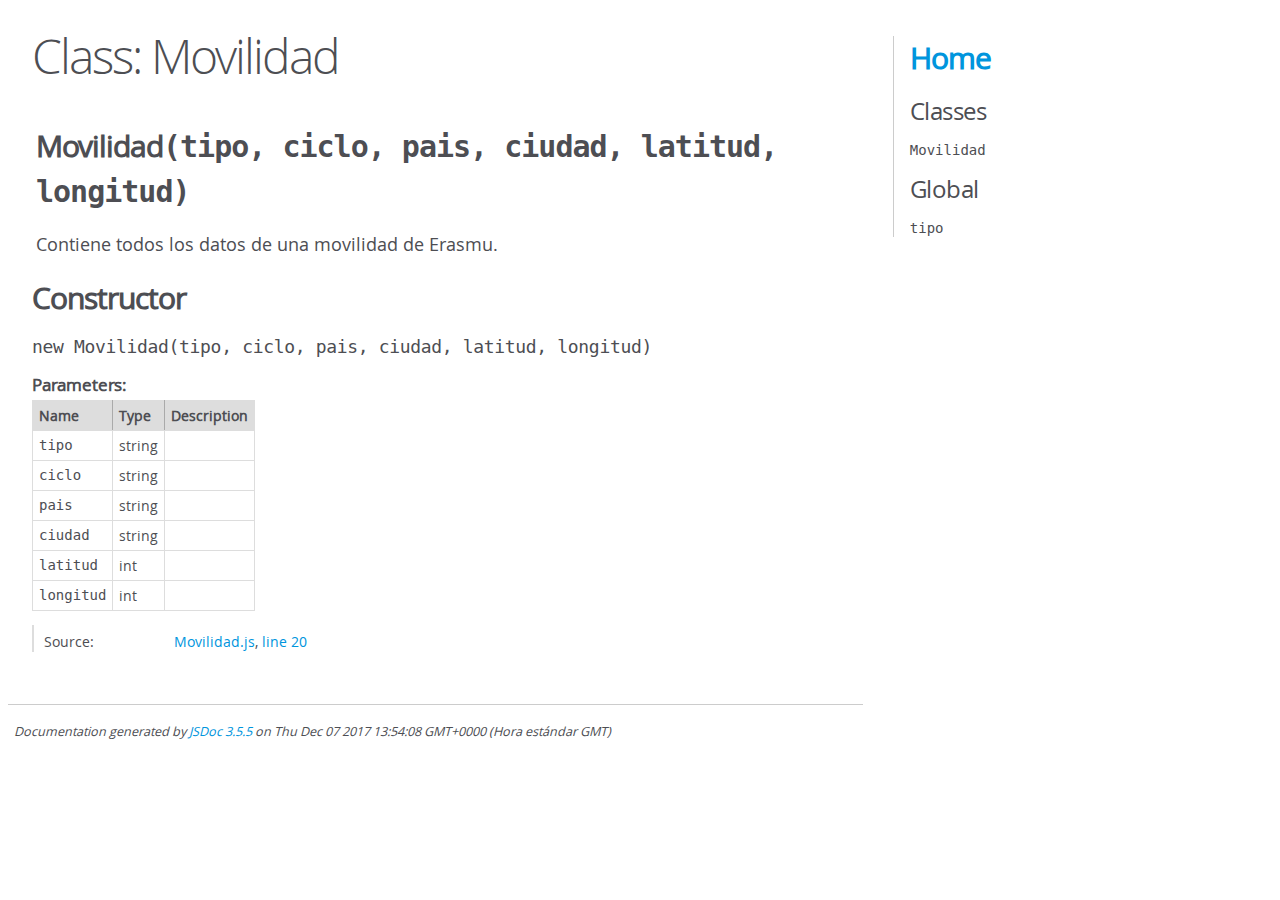
<file: out/Movilidad.html>
<!DOCTYPE html>
<html lang="en">
<head>
    <meta charset="utf-8">
    <title>JSDoc: Class: Movilidad</title>

    <script src="scripts/prettify/prettify.js"> </script>
    <script src="scripts/prettify/lang-css.js"> </script>
    <!--[if lt IE 9]>
      <script src="//html5shiv.googlecode.com/svn/trunk/html5.js"></script>
    <![endif]-->
    <link type="text/css" rel="stylesheet" href="styles/prettify-tomorrow.css">
    <link type="text/css" rel="stylesheet" href="styles/jsdoc-default.css">
</head>

<body>

<div id="main">

    <h1 class="page-title">Class: Movilidad</h1>

    




<section>

<header>
    
        <h2><span class="attribs"><span class="type-signature"></span></span>Movilidad<span class="signature">(tipo, ciclo, pais, ciudad, latitud, longitud)</span><span class="type-signature"></span></h2>
        
            <div class="class-description">Contiene todos los datos de una movilidad de Erasmu.</div>
        
    
</header>

<article>
    <div class="container-overview">
    
        

    
    <h2>Constructor</h2>
    

    
    <h4 class="name" id="Movilidad"><span class="type-signature"></span>new Movilidad<span class="signature">(tipo, ciclo, pais, ciudad, latitud, longitud)</span><span class="type-signature"></span></h4>
    

    











    <h5>Parameters:</h5>
    

<table class="params">
    <thead>
    <tr>
        
        <th>Name</th>
        

        <th>Type</th>

        

        

        <th class="last">Description</th>
    </tr>
    </thead>

    <tbody>
    

        <tr>
            
                <td class="name"><code>tipo</code></td>
            

            <td class="type">
            
                
<span class="param-type">string</span>


            
            </td>

            

            

            <td class="description last"></td>
        </tr>

    

        <tr>
            
                <td class="name"><code>ciclo</code></td>
            

            <td class="type">
            
                
<span class="param-type">string</span>


            
            </td>

            

            

            <td class="description last"></td>
        </tr>

    

        <tr>
            
                <td class="name"><code>pais</code></td>
            

            <td class="type">
            
                
<span class="param-type">string</span>


            
            </td>

            

            

            <td class="description last"></td>
        </tr>

    

        <tr>
            
                <td class="name"><code>ciudad</code></td>
            

            <td class="type">
            
                
<span class="param-type">string</span>


            
            </td>

            

            

            <td class="description last"></td>
        </tr>

    

        <tr>
            
                <td class="name"><code>latitud</code></td>
            

            <td class="type">
            
                
<span class="param-type">int</span>


            
            </td>

            

            

            <td class="description last"></td>
        </tr>

    

        <tr>
            
                <td class="name"><code>longitud</code></td>
            

            <td class="type">
            
                
<span class="param-type">int</span>


            
            </td>

            

            

            <td class="description last"></td>
        </tr>

    
    </tbody>
</table>






<dl class="details">

    

    

    

    

    

    

    

    

    

    

    

    

    
    <dt class="tag-source">Source:</dt>
    <dd class="tag-source"><ul class="dummy"><li>
        <a href="Movilidad.js.html">Movilidad.js</a>, <a href="Movilidad.js.html#line20">line 20</a>
    </li></ul></dd>
    

    

    

    
</dl>


















    
    </div>

    

    

    

    

    

    

    

    

    

    
</article>

</section>




</div>

<nav>
    <h2><a href="index.html">Home</a></h2><h3>Classes</h3><ul><li><a href="Movilidad.html">Movilidad</a></li></ul><h3>Global</h3><ul><li><a href="global.html#tipo">tipo</a></li></ul>
</nav>

<br class="clear">

<footer>
    Documentation generated by <a href="https://github.com/jsdoc3/jsdoc">JSDoc 3.5.5</a> on Thu Dec 07 2017 13:54:08 GMT+0000 (Hora estándar GMT)
</footer>

<script> prettyPrint(); </script>
<script src="scripts/linenumber.js"> </script>
</body>
</html>
</file>
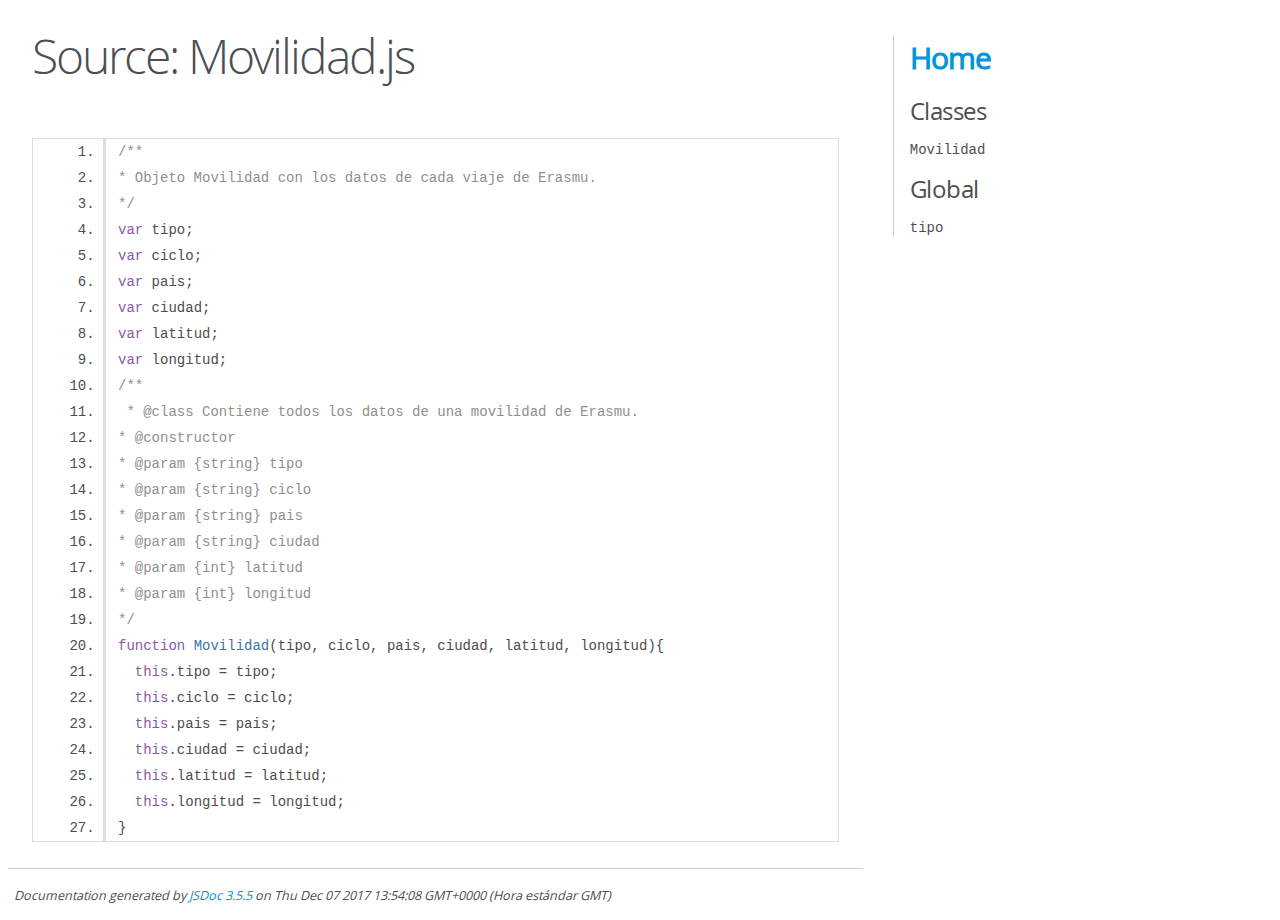
<file: out/Movilidad.js.html>
<!DOCTYPE html>
<html lang="en">
<head>
    <meta charset="utf-8">
    <title>JSDoc: Source: Movilidad.js</title>

    <script src="scripts/prettify/prettify.js"> </script>
    <script src="scripts/prettify/lang-css.js"> </script>
    <!--[if lt IE 9]>
      <script src="//html5shiv.googlecode.com/svn/trunk/html5.js"></script>
    <![endif]-->
    <link type="text/css" rel="stylesheet" href="styles/prettify-tomorrow.css">
    <link type="text/css" rel="stylesheet" href="styles/jsdoc-default.css">
</head>

<body>

<div id="main">

    <h1 class="page-title">Source: Movilidad.js</h1>

    



    
    <section>
        <article>
            <pre class="prettyprint source linenums"><code>/**
* Objeto Movilidad con los datos de cada viaje de Erasmu.
*/
var tipo;
var ciclo;
var pais;
var ciudad;
var latitud;
var longitud;
/**
 * @class Contiene todos los datos de una movilidad de Erasmu. 
* @constructor
* @param {string} tipo
* @param {string} ciclo
* @param {string} pais
* @param {string} ciudad
* @param {int} latitud
* @param {int} longitud
*/
function Movilidad(tipo, ciclo, pais, ciudad, latitud, longitud){
  this.tipo = tipo;
  this.ciclo = ciclo;
  this.pais = pais;
  this.ciudad = ciudad;
  this.latitud = latitud;
  this.longitud = longitud;
}
</code></pre>
        </article>
    </section>




</div>

<nav>
    <h2><a href="index.html">Home</a></h2><h3>Classes</h3><ul><li><a href="Movilidad.html">Movilidad</a></li></ul><h3>Global</h3><ul><li><a href="global.html#tipo">tipo</a></li></ul>
</nav>

<br class="clear">

<footer>
    Documentation generated by <a href="https://github.com/jsdoc3/jsdoc">JSDoc 3.5.5</a> on Thu Dec 07 2017 13:54:08 GMT+0000 (Hora estándar GMT)
</footer>

<script> prettyPrint(); </script>
<script src="scripts/linenumber.js"> </script>
</body>
</html>
</file>
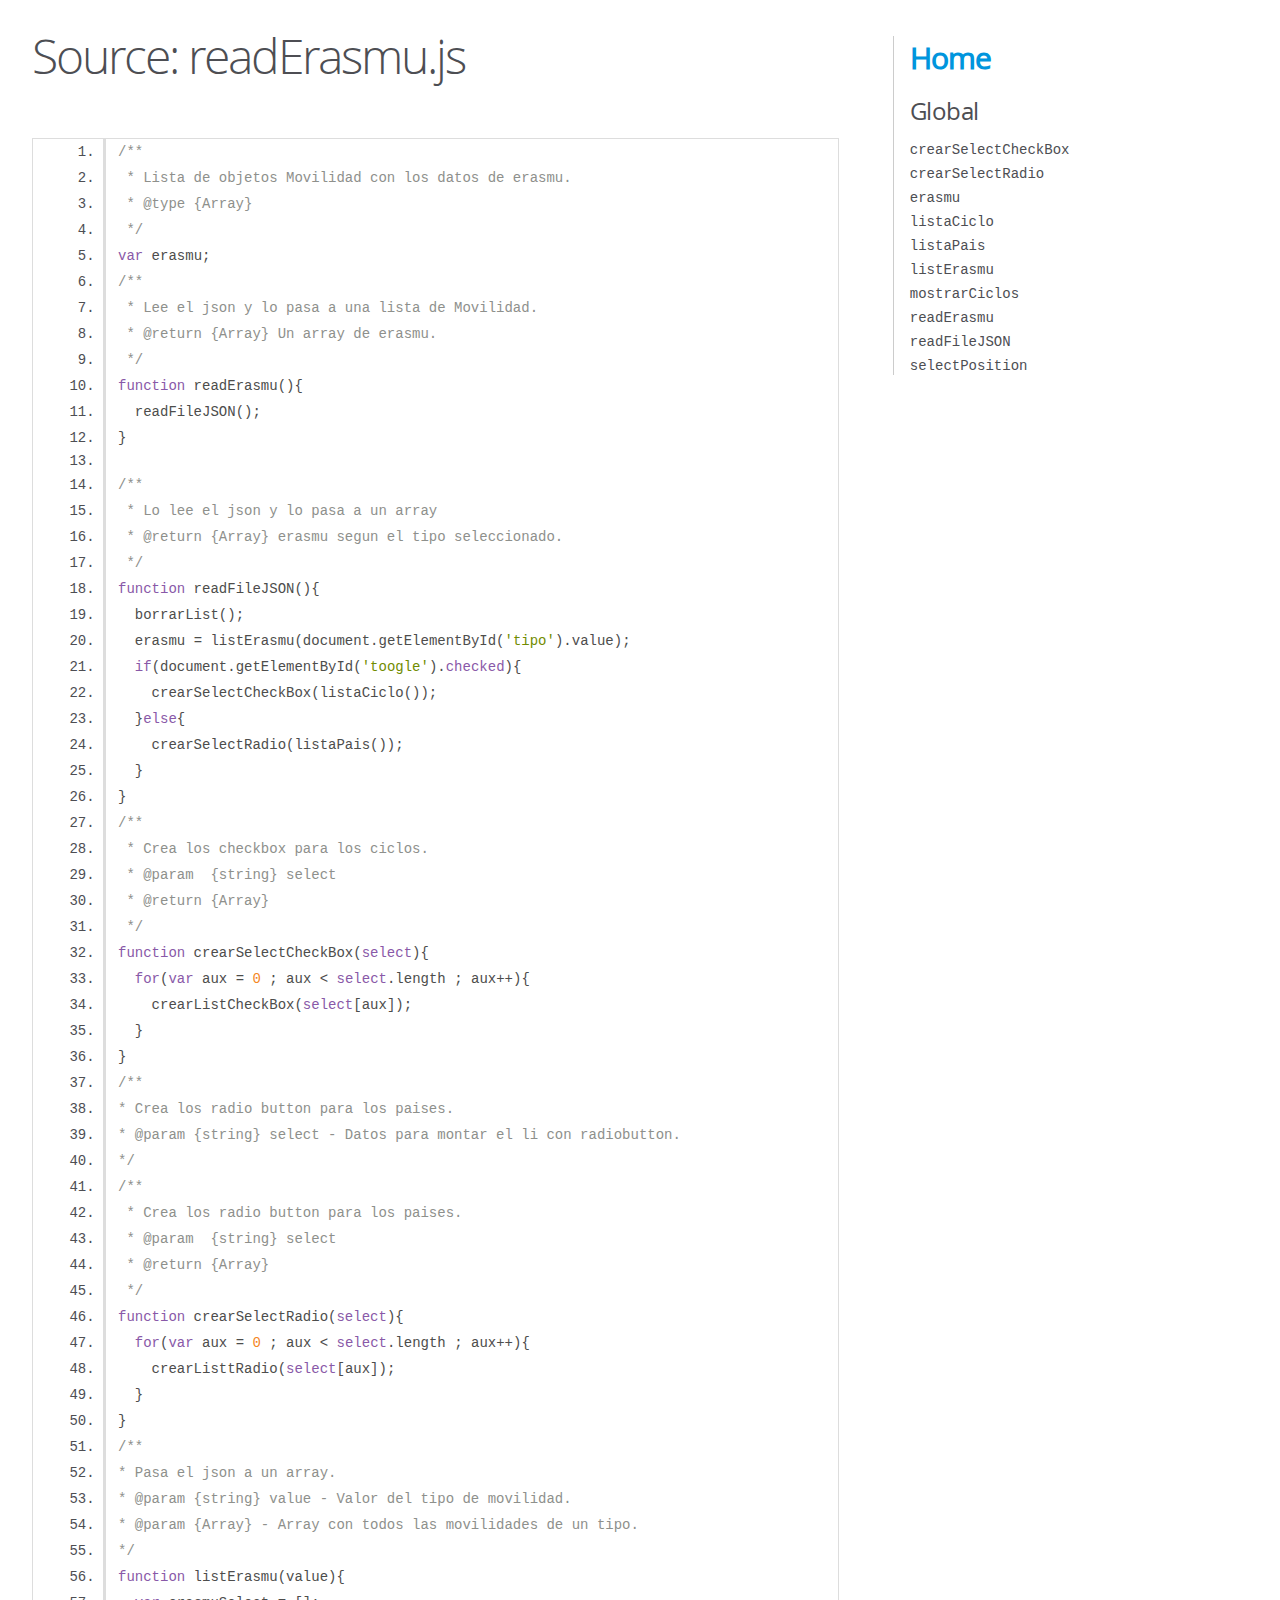
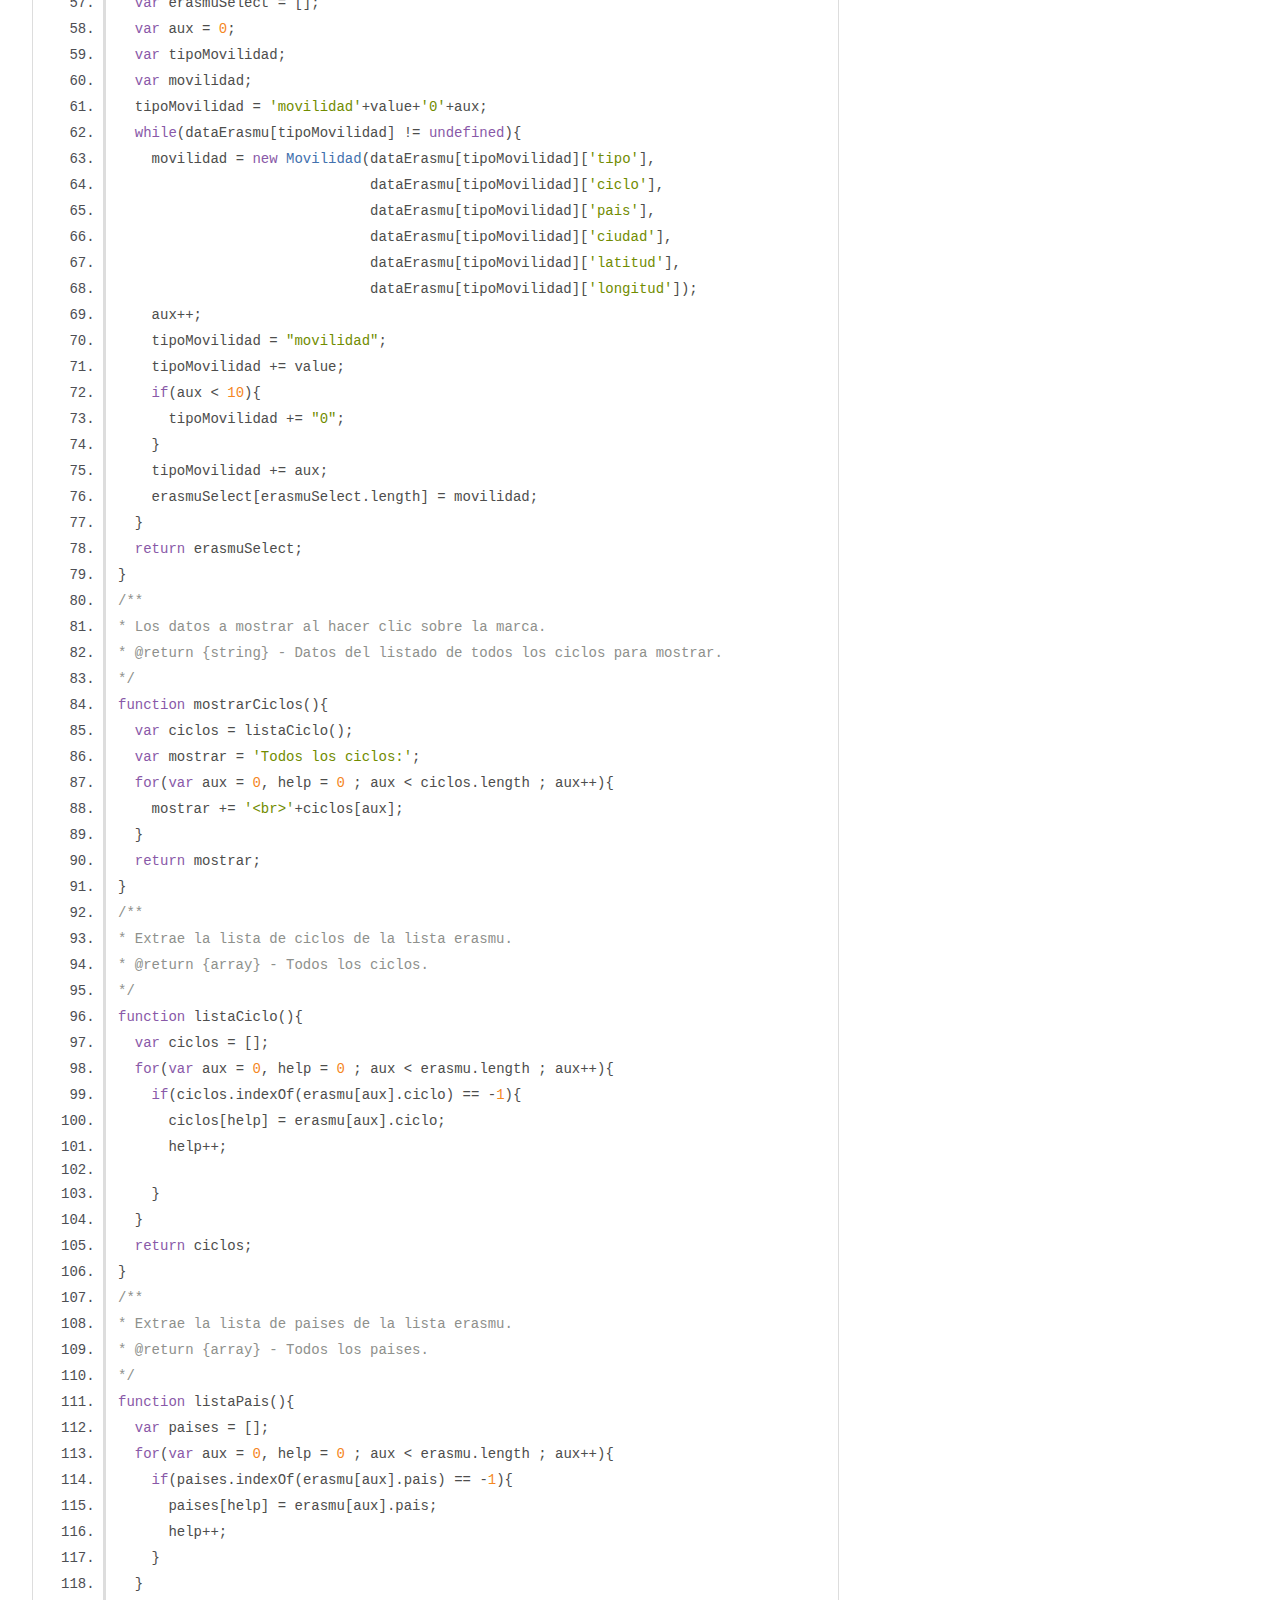
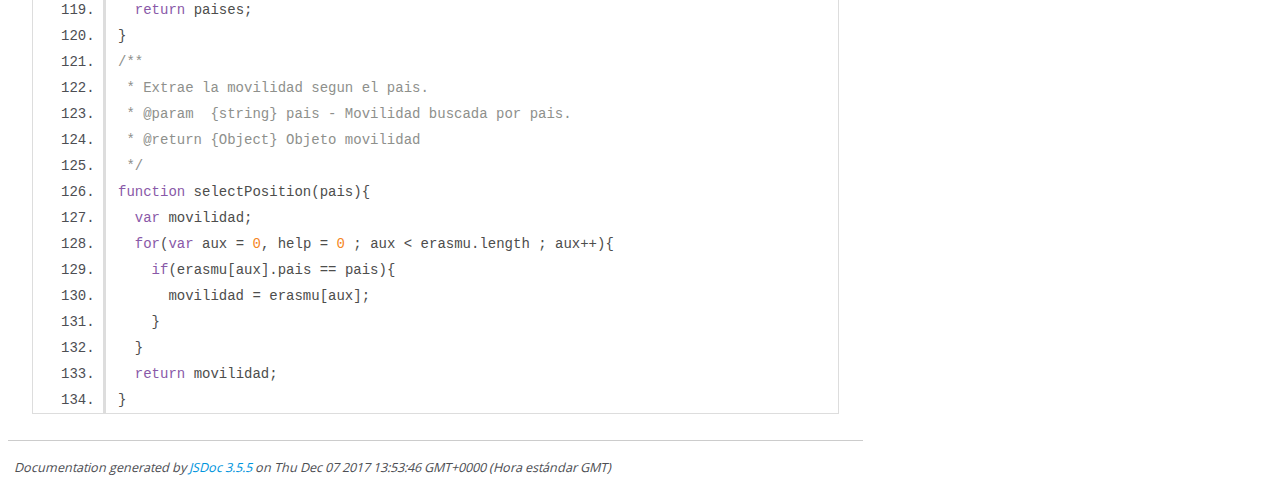
<file: out/readErasmu.js.html>
<!DOCTYPE html>
<html lang="en">
<head>
    <meta charset="utf-8">
    <title>JSDoc: Source: readErasmu.js</title>

    <script src="scripts/prettify/prettify.js"> </script>
    <script src="scripts/prettify/lang-css.js"> </script>
    <!--[if lt IE 9]>
      <script src="//html5shiv.googlecode.com/svn/trunk/html5.js"></script>
    <![endif]-->
    <link type="text/css" rel="stylesheet" href="styles/prettify-tomorrow.css">
    <link type="text/css" rel="stylesheet" href="styles/jsdoc-default.css">
</head>

<body>

<div id="main">

    <h1 class="page-title">Source: readErasmu.js</h1>

    



    
    <section>
        <article>
            <pre class="prettyprint source linenums"><code>/**
 * Lista de objetos Movilidad con los datos de erasmu.
 * @type {Array}
 */
var erasmu;
/**
 * Lee el json y lo pasa a una lista de Movilidad.
 * @return {Array} Un array de erasmu.
 */
function readErasmu(){
  readFileJSON();
}

/**
 * Lo lee el json y lo pasa a un array
 * @return {Array} erasmu segun el tipo seleccionado.
 */
function readFileJSON(){
  borrarList();
  erasmu = listErasmu(document.getElementById('tipo').value);
  if(document.getElementById('toogle').checked){
    crearSelectCheckBox(listaCiclo());
  }else{
    crearSelectRadio(listaPais());
  }
}
/**
 * Crea los checkbox para los ciclos.
 * @param  {string} select
 * @return {Array}
 */
function crearSelectCheckBox(select){
  for(var aux = 0 ; aux &lt; select.length ; aux++){
    crearListCheckBox(select[aux]);
  }
}
/**
* Crea los radio button para los paises.
* @param {string} select - Datos para montar el li con radiobutton.
*/
/**
 * Crea los radio button para los paises.
 * @param  {string} select
 * @return {Array}
 */
function crearSelectRadio(select){
  for(var aux = 0 ; aux &lt; select.length ; aux++){
    crearListtRadio(select[aux]);
  }
}
/**
* Pasa el json a un array.
* @param {string} value - Valor del tipo de movilidad.
* @param {Array} - Array con todos las movilidades de un tipo.
*/
function listErasmu(value){
  var erasmuSelect = [];
  var aux = 0;
  var tipoMovilidad;
  var movilidad;
  tipoMovilidad = 'movilidad'+value+'0'+aux;
  while(dataErasmu[tipoMovilidad] != undefined){
    movilidad = new Movilidad(dataErasmu[tipoMovilidad]['tipo'],
                              dataErasmu[tipoMovilidad]['ciclo'],
                              dataErasmu[tipoMovilidad]['pais'],
                              dataErasmu[tipoMovilidad]['ciudad'],
                              dataErasmu[tipoMovilidad]['latitud'],
                              dataErasmu[tipoMovilidad]['longitud']);
    aux++;
    tipoMovilidad = "movilidad";
    tipoMovilidad += value;
    if(aux &lt; 10){
      tipoMovilidad += "0";
    }
    tipoMovilidad += aux;
    erasmuSelect[erasmuSelect.length] = movilidad;
  }
  return erasmuSelect;
}
/**
* Los datos a mostrar al hacer clic sobre la marca.
* @return {string} - Datos del listado de todos los ciclos para mostrar.
*/
function mostrarCiclos(){
  var ciclos = listaCiclo();
  var mostrar = 'Todos los ciclos:';
  for(var aux = 0, help = 0 ; aux &lt; ciclos.length ; aux++){
    mostrar += '&lt;br>'+ciclos[aux];
  }
  return mostrar;
}
/**
* Extrae la lista de ciclos de la lista erasmu.
* @return {array} - Todos los ciclos.
*/
function listaCiclo(){
  var ciclos = [];
  for(var aux = 0, help = 0 ; aux &lt; erasmu.length ; aux++){
    if(ciclos.indexOf(erasmu[aux].ciclo) == -1){
      ciclos[help] = erasmu[aux].ciclo;
      help++;

    }
  }
  return ciclos;
}
/**
* Extrae la lista de paises de la lista erasmu.
* @return {array} - Todos los paises.
*/
function listaPais(){
  var paises = [];
  for(var aux = 0, help = 0 ; aux &lt; erasmu.length ; aux++){
    if(paises.indexOf(erasmu[aux].pais) == -1){
      paises[help] = erasmu[aux].pais;
      help++;
    }
  }
  return paises;
}
/**
 * Extrae la movilidad segun el pais.
 * @param  {string} pais - Movilidad buscada por pais.
 * @return {Object} Objeto movilidad
 */
function selectPosition(pais){
  var movilidad;
  for(var aux = 0, help = 0 ; aux &lt; erasmu.length ; aux++){
    if(erasmu[aux].pais == pais){
      movilidad = erasmu[aux];
    }
  }
  return movilidad;
}
</code></pre>
        </article>
    </section>




</div>

<nav>
    <h2><a href="index.html">Home</a></h2><h3>Global</h3><ul><li><a href="global.html#crearSelectCheckBox">crearSelectCheckBox</a></li><li><a href="global.html#crearSelectRadio">crearSelectRadio</a></li><li><a href="global.html#erasmu">erasmu</a></li><li><a href="global.html#listaCiclo">listaCiclo</a></li><li><a href="global.html#listaPais">listaPais</a></li><li><a href="global.html#listErasmu">listErasmu</a></li><li><a href="global.html#mostrarCiclos">mostrarCiclos</a></li><li><a href="global.html#readErasmu">readErasmu</a></li><li><a href="global.html#readFileJSON">readFileJSON</a></li><li><a href="global.html#selectPosition">selectPosition</a></li></ul>
</nav>

<br class="clear">

<footer>
    Documentation generated by <a href="https://github.com/jsdoc3/jsdoc">JSDoc 3.5.5</a> on Thu Dec 07 2017 13:53:46 GMT+0000 (Hora estándar GMT)
</footer>

<script> prettyPrint(); </script>
<script src="scripts/linenumber.js"> </script>
</body>
</html>
</file>
<file: out/styles/prettify-tomorrow.css>
/* Tomorrow Theme */
/* Original theme - https://github.com/chriskempson/tomorrow-theme */
/* Pretty printing styles. Used with prettify.js. */
/* SPAN elements with the classes below are added by prettyprint. */
/* plain text */
.pln {
  color: #4d4d4c; }

@media screen {
  /* string content */
  .str {
    color: #718c00; }

  /* a keyword */
  .kwd {
    color: #8959a8; }

  /* a comment */
  .com {
    color: #8e908c; }

  /* a type name */
  .typ {
    color: #4271ae; }

  /* a literal value */
  .lit {
    color: #f5871f; }

  /* punctuation */
  .pun {
    color: #4d4d4c; }

  /* lisp open bracket */
  .opn {
    color: #4d4d4c; }

  /* lisp close bracket */
  .clo {
    color: #4d4d4c; }

  /* a markup tag name */
  .tag {
    color: #c82829; }

  /* a markup attribute name */
  .atn {
    color: #f5871f; }

  /* a markup attribute value */
  .atv {
    color: #3e999f; }

  /* a declaration */
  .dec {
    color: #f5871f; }

  /* a variable name */
  .var {
    color: #c82829; }

  /* a function name */
  .fun {
    color: #4271ae; } }
/* Use higher contrast and text-weight for printable form. */
@media print, projection {
  .str {
    color: #060; }

  .kwd {
    color: #006;
    font-weight: bold; }

  .com {
    color: #600;
    font-style: italic; }

  .typ {
    color: #404;
    font-weight: bold; }

  .lit {
    color: #044; }

  .pun, .opn, .clo {
    color: #440; }

  .tag {
    color: #006;
    font-weight: bold; }

  .atn {
    color: #404; }

  .atv {
    color: #060; } }
/* Style */
/*
pre.prettyprint {
  background: white;
  font-family: Consolas, Monaco, 'Andale Mono', monospace;
  font-size: 12px;
  line-height: 1.5;
  border: 1px solid #ccc;
  padding: 10px; }
*/

/* Specify class=linenums on a pre to get line numbering */
ol.linenums {
  margin-top: 0;
  margin-bottom: 0; }

/* IE indents via margin-left */
li.L0,
li.L1,
li.L2,
li.L3,
li.L4,
li.L5,
li.L6,
li.L7,
li.L8,
li.L9 {
  /* */ }

/* Alternate shading for lines */
li.L1,
li.L3,
li.L5,
li.L7,
li.L9 {
  /* */ }
</file>
<file: out/styles/jsdoc-default.css>
@font-face {
    font-family: 'Open Sans';
    font-weight: normal;
    font-style: normal;
    src: url('../fonts/OpenSans-Regular-webfont.eot');
    src:
        local('Open Sans'),
        local('OpenSans'),
        url('../fonts/OpenSans-Regular-webfont.eot?#iefix') format('embedded-opentype'),
        url('../fonts/OpenSans-Regular-webfont.woff') format('woff'),
        url('../fonts/OpenSans-Regular-webfont.svg#open_sansregular') format('svg');
}

@font-face {
    font-family: 'Open Sans Light';
    font-weight: normal;
    font-style: normal;
    src: url('../fonts/OpenSans-Light-webfont.eot');
    src:
        local('Open Sans Light'),
        local('OpenSans Light'),
        url('../fonts/OpenSans-Light-webfont.eot?#iefix') format('embedded-opentype'),
        url('../fonts/OpenSans-Light-webfont.woff') format('woff'),
        url('../fonts/OpenSans-Light-webfont.svg#open_sanslight') format('svg');
}

html
{
    overflow: auto;
    background-color: #fff;
    font-size: 14px;
}

body
{
    font-family: 'Open Sans', sans-serif;
    line-height: 1.5;
    color: #4d4e53;
    background-color: white;
}

a, a:visited, a:active {
    color: #0095dd;
    text-decoration: none;
}

a:hover {
    text-decoration: underline;
}

header
{
    display: block;
    padding: 0px 4px;
}

tt, code, kbd, samp {
    font-family: Consolas, Monaco, 'Andale Mono', monospace;
}

.class-description {
    font-size: 130%;
    line-height: 140%;
    margin-bottom: 1em;
    margin-top: 1em;
}

.class-description:empty {
    margin: 0;
}

#main {
    float: left;
    width: 70%;
}

article dl {
    margin-bottom: 40px;
}

article img {
  max-width: 100%;
}

section
{
    display: block;
    background-color: #fff;
    padding: 12px 24px;
    border-bottom: 1px solid #ccc;
    margin-right: 30px;
}

.variation {
    display: none;
}

.signature-attributes {
    font-size: 60%;
    color: #aaa;
    font-style: italic;
    font-weight: lighter;
}

nav
{
    display: block;
    float: right;
    margin-top: 28px;
    width: 30%;
    box-sizing: border-box;
    border-left: 1px solid #ccc;
    padding-left: 16px;
}

nav ul {
    font-family: 'Lucida Grande', 'Lucida Sans Unicode', arial, sans-serif;
    font-size: 100%;
    line-height: 17px;
    padding: 0;
    margin: 0;
    list-style-type: none;
}

nav ul a, nav ul a:visited, nav ul a:active {
    font-family: Consolas, Monaco, 'Andale Mono', monospace;
    line-height: 18px;
    color: #4D4E53;
}

nav h3 {
    margin-top: 12px;
}

nav li {
    margin-top: 6px;
}

footer {
    display: block;
    padding: 6px;
    margin-top: 12px;
    font-style: italic;
    font-size: 90%;
}

h1, h2, h3, h4 {
    font-weight: 200;
    margin: 0;
}

h1
{
    font-family: 'Open Sans Light', sans-serif;
    font-size: 48px;
    letter-spacing: -2px;
    margin: 12px 24px 20px;
}

h2, h3.subsection-title
{
    font-size: 30px;
    font-weight: 700;
    letter-spacing: -1px;
    margin-bottom: 12px;
}

h3
{
    font-size: 24px;
    letter-spacing: -0.5px;
    margin-bottom: 12px;
}

h4
{
    font-size: 18px;
    letter-spacing: -0.33px;
    margin-bottom: 12px;
    color: #4d4e53;
}

h5, .container-overview .subsection-title
{
    font-size: 120%;
    font-weight: bold;
    letter-spacing: -0.01em;
    margin: 8px 0 3px 0;
}

h6
{
    font-size: 100%;
    letter-spacing: -0.01em;
    margin: 6px 0 3px 0;
    font-style: italic;
}

table
{
    border-spacing: 0;
    border: 0;
    border-collapse: collapse;
}

td, th
{
    border: 1px solid #ddd;
    margin: 0px;
    text-align: left;
    vertical-align: top;
    padding: 4px 6px;
    display: table-cell;
}

thead tr
{
    background-color: #ddd;
    font-weight: bold;
}

th { border-right: 1px solid #aaa; }
tr > th:last-child { border-right: 1px solid #ddd; }

.ancestors, .attribs { color: #999; }
.ancestors a, .attribs a
{
    color: #999 !important;
    text-decoration: none;
}

.clear
{
    clear: both;
}

.important
{
    font-weight: bold;
    color: #950B02;
}

.yes-def {
    text-indent: -1000px;
}

.type-signature {
    color: #aaa;
}

.name, .signature {
    font-family: Consolas, Monaco, 'Andale Mono', monospace;
}

.details { margin-top: 14px; border-left: 2px solid #DDD; }
.details dt { width: 120px; float: left; padding-left: 10px;  padding-top: 6px; }
.details dd { margin-left: 70px; }
.details ul { margin: 0; }
.details ul { list-style-type: none; }
.details li { margin-left: 30px; padding-top: 6px; }
.details pre.prettyprint { margin: 0 }
.details .object-value { padding-top: 0; }

.description {
    margin-bottom: 1em;
    margin-top: 1em;
}

.code-caption
{
    font-style: italic;
    font-size: 107%;
    margin: 0;
}

.prettyprint
{
    border: 1px solid #ddd;
    width: 80%;
    overflow: auto;
}

.prettyprint.source {
    width: inherit;
}

.prettyprint code
{
    font-size: 100%;
    line-height: 18px;
    display: block;
    padding: 4px 12px;
    margin: 0;
    background-color: #fff;
    color: #4D4E53;
}

.prettyprint code span.line
{
  display: inline-block;
}

.prettyprint.linenums
{
  padding-left: 70px;
  -webkit-user-select: none;
  -moz-user-select: none;
  -ms-user-select: none;
  user-select: none;
}

.prettyprint.linenums ol
{
  padding-left: 0;
}

.prettyprint.linenums li
{
  border-left: 3px #ddd solid;
}

.prettyprint.linenums li.selected,
.prettyprint.linenums li.selected *
{
  background-color: lightyellow;
}

.prettyprint.linenums li *
{
  -webkit-user-select: text;
  -moz-user-select: text;
  -ms-user-select: text;
  user-select: text;
}

.params .name, .props .name, .name code {
    color: #4D4E53;
    font-family: Consolas, Monaco, 'Andale Mono', monospace;
    font-size: 100%;
}

.params td.description > p:first-child,
.props td.description > p:first-child
{
    margin-top: 0;
    padding-top: 0;
}

.params td.description > p:last-child,
.props td.description > p:last-child
{
    margin-bottom: 0;
    padding-bottom: 0;
}

.disabled {
    color: #454545;
}
</file>
